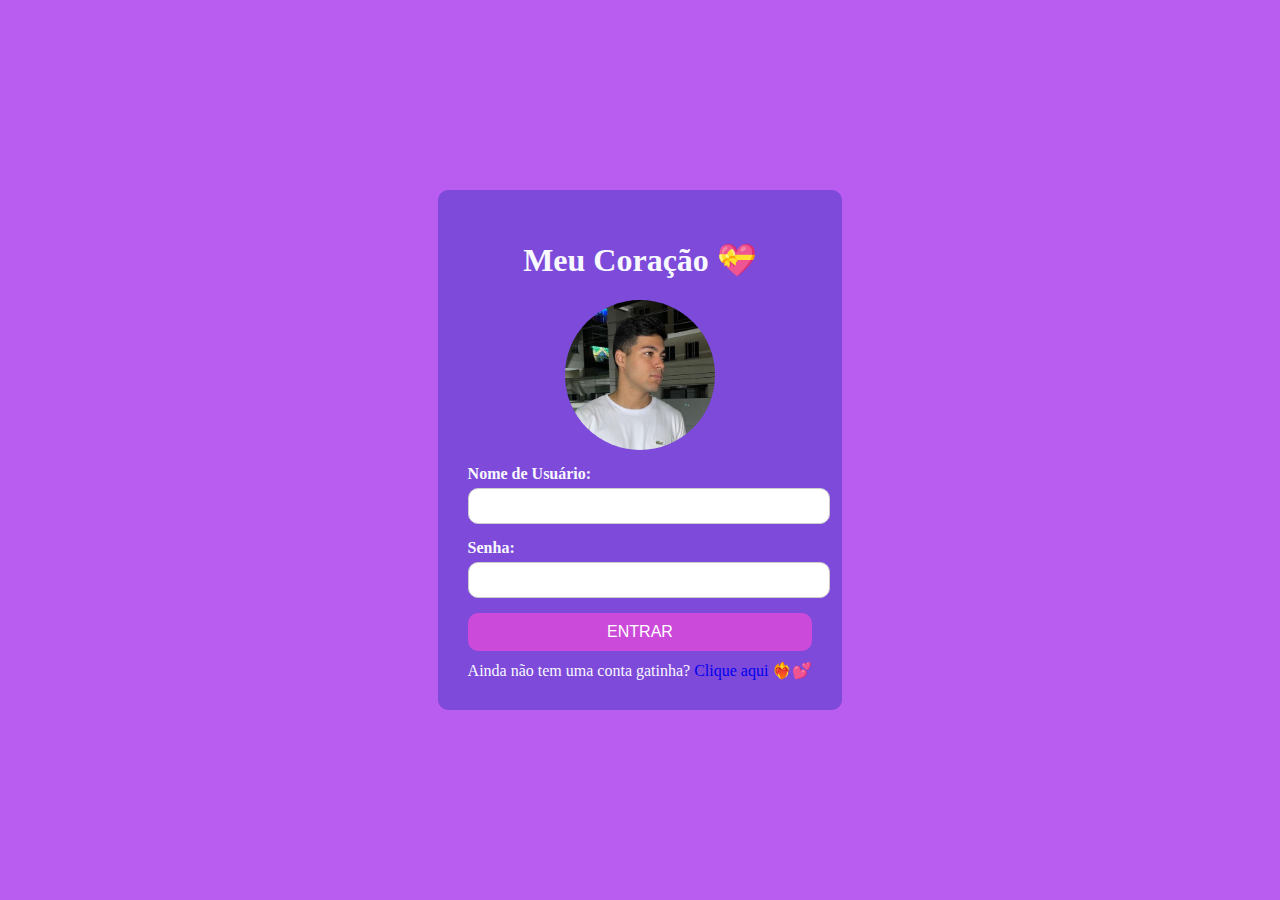
<file: index.html>
<!DOCTYPE html>
<html lang="pt-br">
<head>
    <meta charset="UTF-8">
    <meta name="viewport" content="width=device-width, initial-scale=1.0">
    <title>Presente Duda</title>
    <link rel="stylesheet" href="style.css">
    <style>
body {
    background-color: #B95DF0;
    margin: 0;
    padding: 0;
    color: #F8F8FF;
    display: flex;
    justify-content: center;
    align-items: center;
    height: 100vh;
}
.container {
    max-width: 500px;
    padding: 30px;
    border-radius: 10px;
    background-color: #7D4AD9;
}

    </style>
</head>
<body>
    <div class="container">
        <form id="formulario-login">
            <h1>Meu Coração &#128157;</h1></h1>
        </form>
        <img id="foto" src="fotos/eu.jpeg" alt="foto_eu">
        <div class="grupo-formulario">
            <label for="usuario">Nome de Usuário:</label>
            <input type="text" id="usuario">
        </div>
        <div class="grupo-formulario">
            <label for="senha">Senha:</label>
            <input type="text" id="senha">
        </div>
        <button id="entrar">ENTRAR</button>
        <div id="botao_talarica">Ainda não tem uma conta gatinha? <a href="talarica.html">Clique aqui ❤️‍🔥💕</a></div>
    </div>
    <script src="arquivo.js"></script>
</body>
</html>
</file>
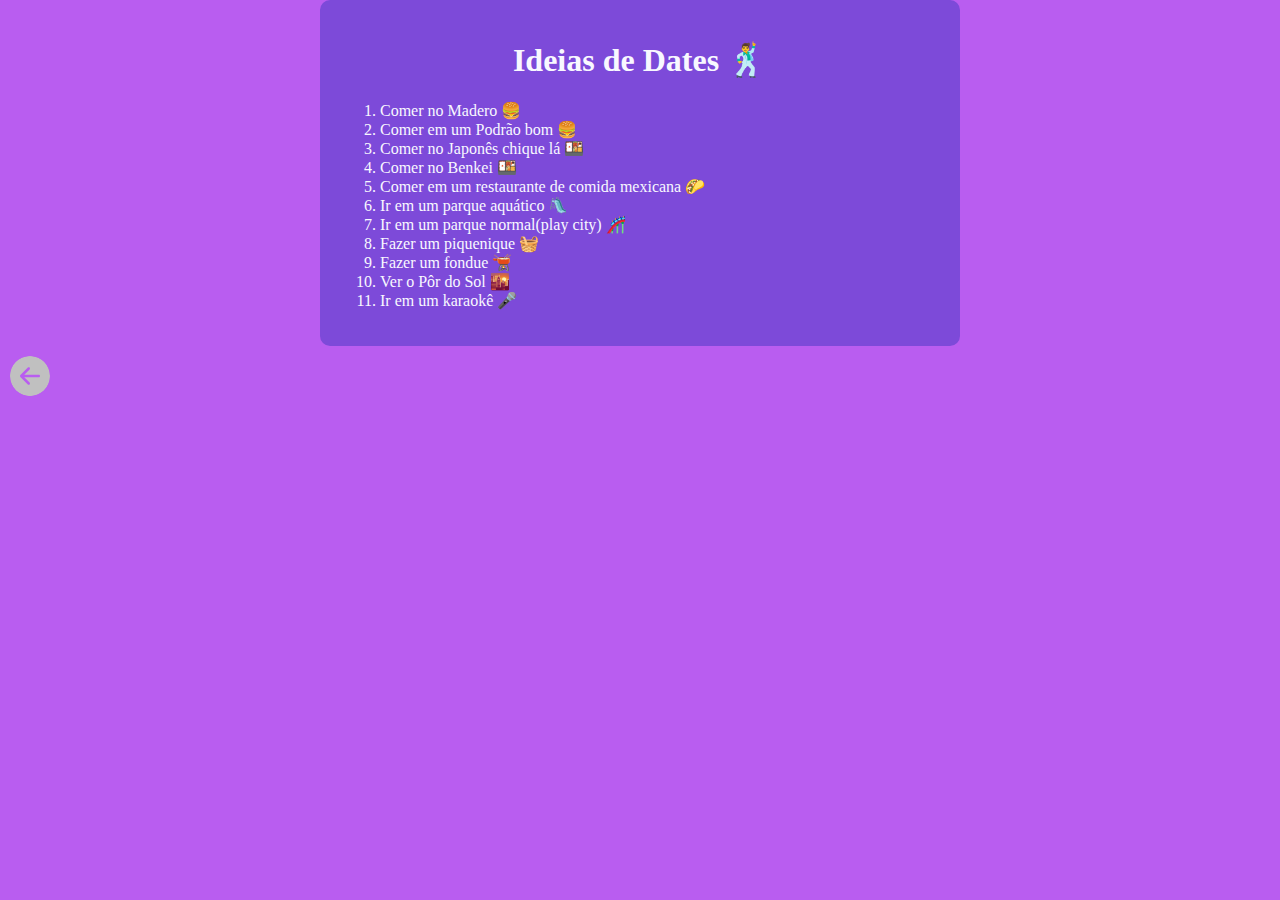
<file: dates.html>
<!DOCTYPE html>
<html lang="pt-br">
<head>
    <meta charset="UTF-8">
    <meta name="viewport" content="width=device-width, initial-scale=1.0">
    <title>Ideias de Dates</title>
    <link rel="stylesheet" href="style.css">
</head>
<body>
    <style>
        section{
            max-width: 600px;
            padding: 20px;
            margin: 0  auto;
            border-radius: 10px;
            background-color: #7D4AD9;
        }

    </style>
   
    <section>
        <h1>Ideias de Dates &#128378</h1>
        <ol>
            <li>Comer no Madero &#x1F354</li>
            <li>Comer em um Podrão bom &#x1F354</li>
            <li>Comer no Japonês chique lá &#x1F371</li>
            <li>Comer no Benkei &#x1F371</li>
            <li>Comer em um restaurante de comida mexicana &#x1F32E</li>
            <li>Ir em um parque aquático &#x1F6DD</li>
            <li>Ir em um parque normal(play city) &#x1F3A2</li>
            <li>Fazer um piquenique &#x1F9FA</li>
            <li>Fazer um fondue &#x1FAD5</li>
            <li>Ver o Pôr do Sol &#x1F307</li>
            <li>Ir em um karaokê &#x1F3A4</li>
        </ol>
    </section>
    <a href="escolha.html"><img id="seta" src="seta2.svg" alt="seta de voltar"></a>

</body>
</html>
</file>
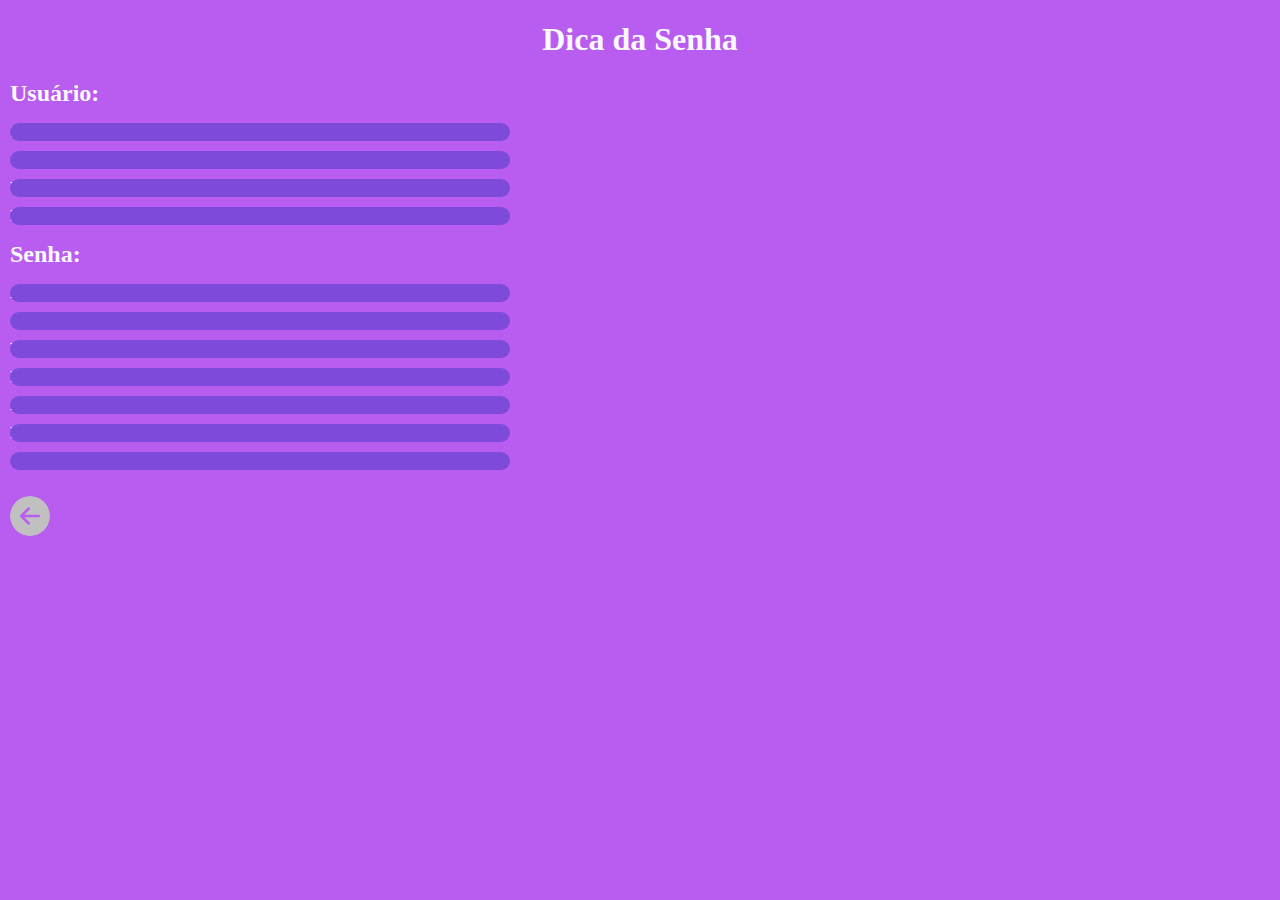
<file: dica.html>
<!DOCTYPE html>
<html lang="pt-br">
<head>
    <meta charset="UTF-8">
    <meta name="viewport" content="width=device-width, initial-scale=1.0">
    <title>Dica da Senha</title>
    <link rel="stylesheet" href="style.css">
    <style>
        /* Estilo para ocultar as dicas inicialmente */
        ul {
            list-style: none;
            padding-left: 0;
        }
        li {
            margin-bottom: 10px;
            position: relative;
            cursor: pointer;
            margin: 10px;
        }
        .overlay {
            position: absolute;
            top: 0;
            left: 0;
            width: 500px;
            height: 100%;
            background-color:#7D4AD9;
            border-radius: 10px;
            margin-bottom: 25px;
            z-index: 1;
            transition: opacity 0.3s ease;
            opacity: 1; /* Inicialmente visível */
        }
        h2{
            margin: 10px;
        }
    </style>
</head>
<body>
    <h1>Dica da Senha</h1>
    <h2>Usuário:</h2>
    <ul>
        <li><div class="overlay"></div>São 9 caracteres.</li>
        <li><div class="overlay"></div>O primeiro é maiúsculo.</li>
        <li><div class="overlay"></div>Você não gosta desse apelido.</li>
        <li><div class="overlay"></div>Foi o primeiro apelido que eu te dei.</li>
    </ul>
    <h2>Senha:</h2>
    <ul>
        <li><div class="overlay"></div>A primeira parte da senha é outro apelido.</li>
        <li><div class="overlay"></div>Outro apelido que eu te dei.</li>
        <li><div class="overlay"></div>Você também não gosta.</li>
        <li><div class="overlay"></div>Eu sempre falo quando você sai do banho.</li>
        <li><div class="overlay"></div>A segunda parte envolve uma data.</li>
        <li><div class="overlay"></div>Nossa data de namoro.</li>
        <li><div class="overlay"></div>Coloque tudo junto em minúsculo.</li>
    </ul>
    <a href="index.html"><img id="seta" src="seta2.svg" alt="seta de voltar"></a>

    <script>
        const overlays = document.querySelectorAll('.overlay');
        overlays.forEach(overlay => {
            overlay.addEventListener('click', () => {
                overlay.style.opacity = '0'; // Ao clicar, o fundo desaparece
            });
        });
    </script>
</body>
</html>
</file>
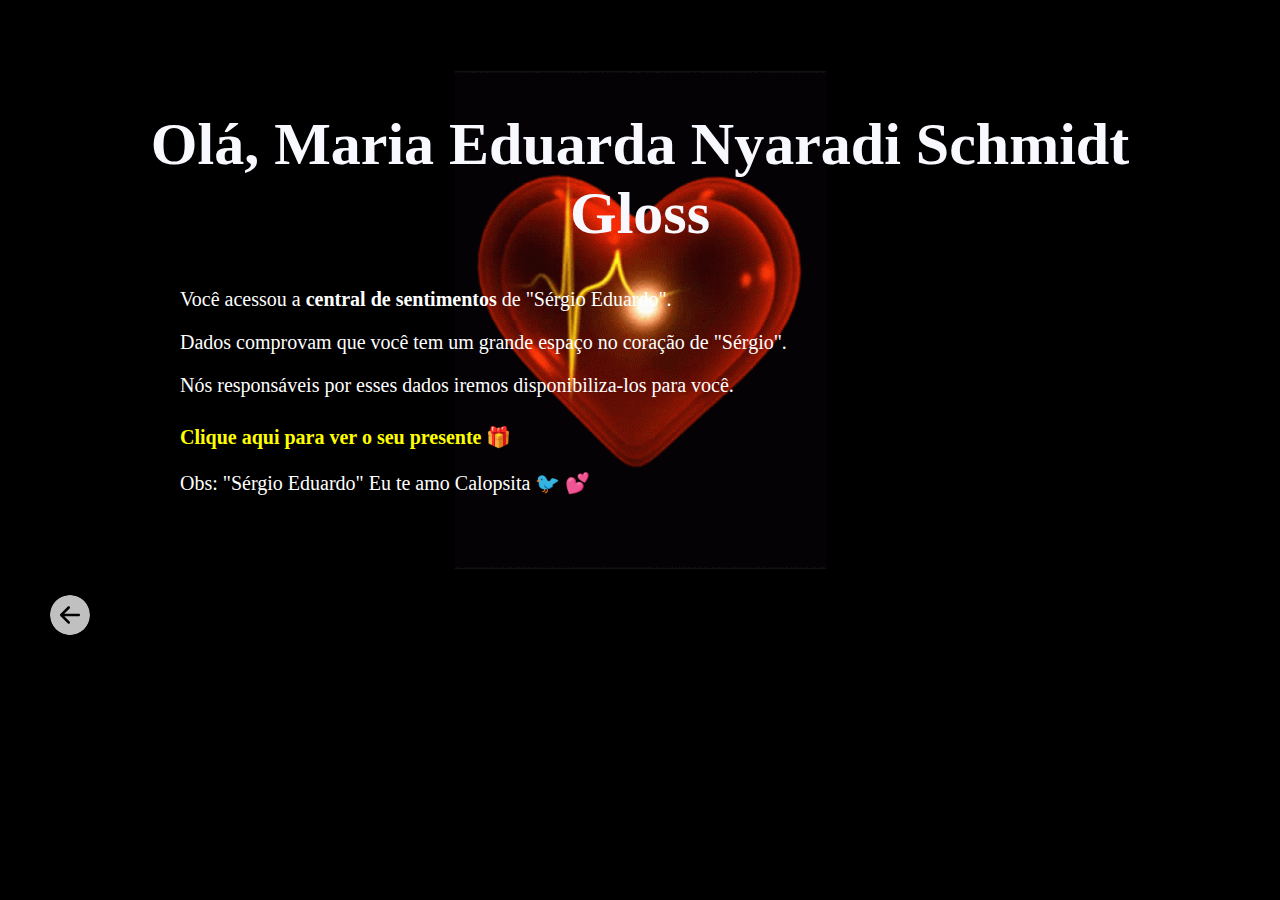
<file: entrada.html>
<!DOCTYPE html>
<html lang="pt-br">
<head>
    <meta charset="UTF-8">
    <meta name="viewport" content="width=device-width, initial-scale=1.0">
    <title>Página de Entrada</title>
    <link rel="stylesheet" href="style.css">
</head>
<body>
    <style>
        body{
            background-color: black;
            background-image: url('fotos/coraca_batendo.gif');
            background-position: center;
            background-repeat: no-repeat;
        }
        section{
            max-width:1000px; 
            border-radius: 10px;
            padding: 20px;
            font-weight: bold;
            font-size: 30px;
            margin: 50px auto;

        }
        p{
            font-weight: normal;
            font-size: 20px;
            color: white;
        }
        a{
            color: yellow;
            font-size: 20px;
            text-decoration: none;
            margin-left: 40px;
        }
        p{
            margin-left: 40px;
        }
    </style>

    <section>
        <h1>Olá, Maria Eduarda Nyaradi Schmidt Gloss</h1>
        <p>Você acessou a <strong>central de sentimentos</strong> de "Sérgio Eduardo".</p>
        <p>Dados comprovam que você tem um grande espaço no coração de "Sérgio".</p>
        <p>Nós responsáveis por esses dados iremos disponibiliza-los para você.</p>
        <a href="escolha.html">Clique aqui para ver o seu presente &#127873</a>
        <p>Obs: "Sérgio Eduardo" Eu te amo Calopsita &#128038 &#128149</p>
</section>
<a href="index.html"><img id="seta" src="seta2.svg" alt="seta de voltar"></a>
</body>
</html>
</file>
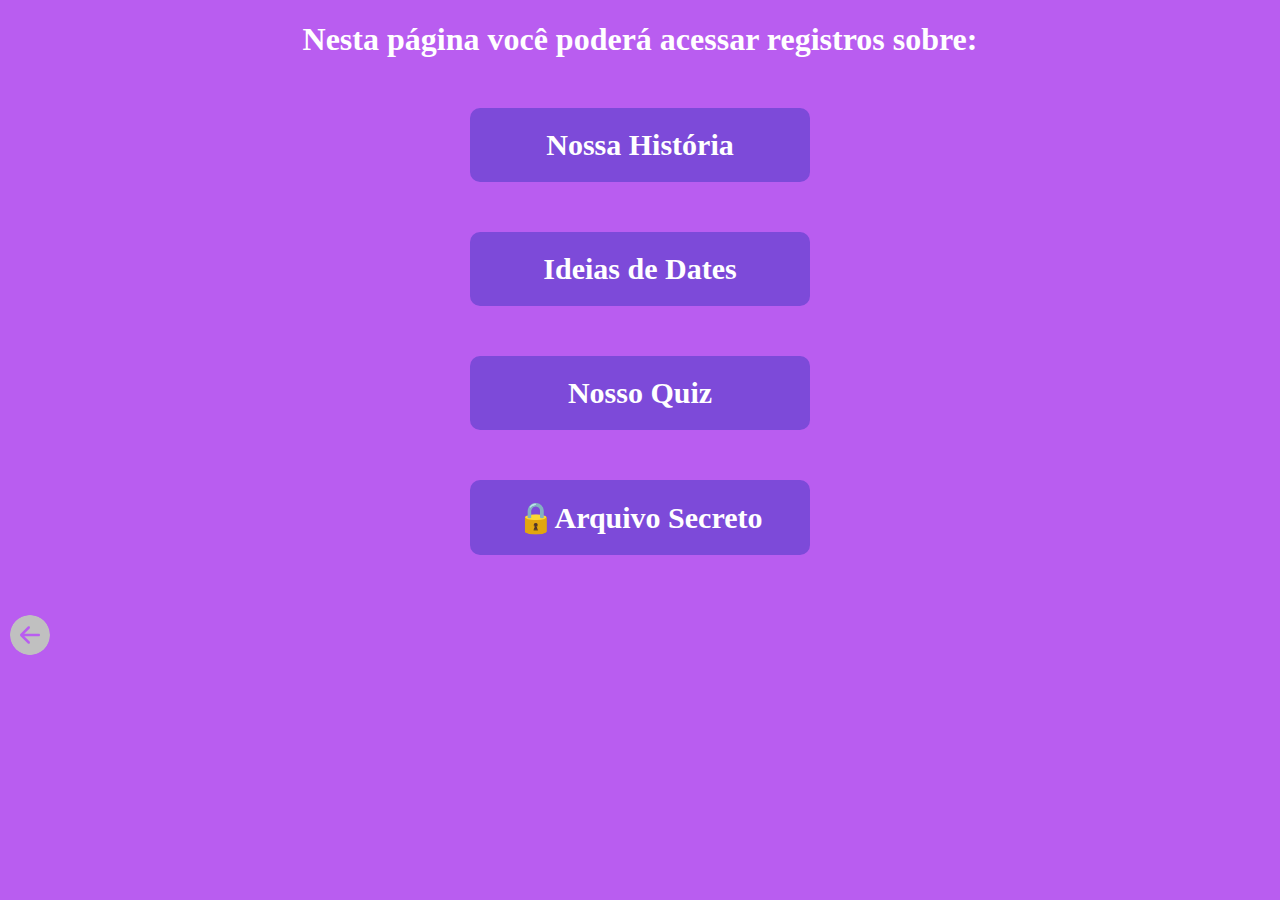
<file: escolha.html>
<!DOCTYPE html>
<html lang="pt-br">
<head>
    <meta charset="UTF-8">
    <meta name="viewport" content="width=device-width, initial-scale=1.0">
    <title>Página de Escolha</title>
    <link rel="stylesheet" href="style.css">
</head>
<body>
    <style>
        section{
            max-width: 300px; 
            border-radius: 10px;
            padding: 20px;
            background-color: #7D4AD9;
            font-weight: bold;
            font-size: 30px;
            text-align: center; 
            margin: 50px auto;
            color: white;
        }
        section:hover{
            background-color: white;
            color: #7D4AD9;
        }
        h1{
            color: white;
        }
        a{
            text-decoration: none;
        }
    </style>
    <h1>Nesta página você poderá acessar registros sobre: </h1>
    <a href="historia.html"><section id="historia">Nossa História</section></a>
    <a href="dates.html"><section id="Dates">Ideias de Dates</section></a>
   <a href="quiz.html"> <section id="quiz">Nosso Quiz</section></a>
   <a href="fotos_zoadas.html"> <section id="quiz">🔒Arquivo Secreto</section></a>
   <a href="entrada.html"><img id="seta" src="seta2.svg" alt="seta de voltar"></a>

</body>
</html>
</file>
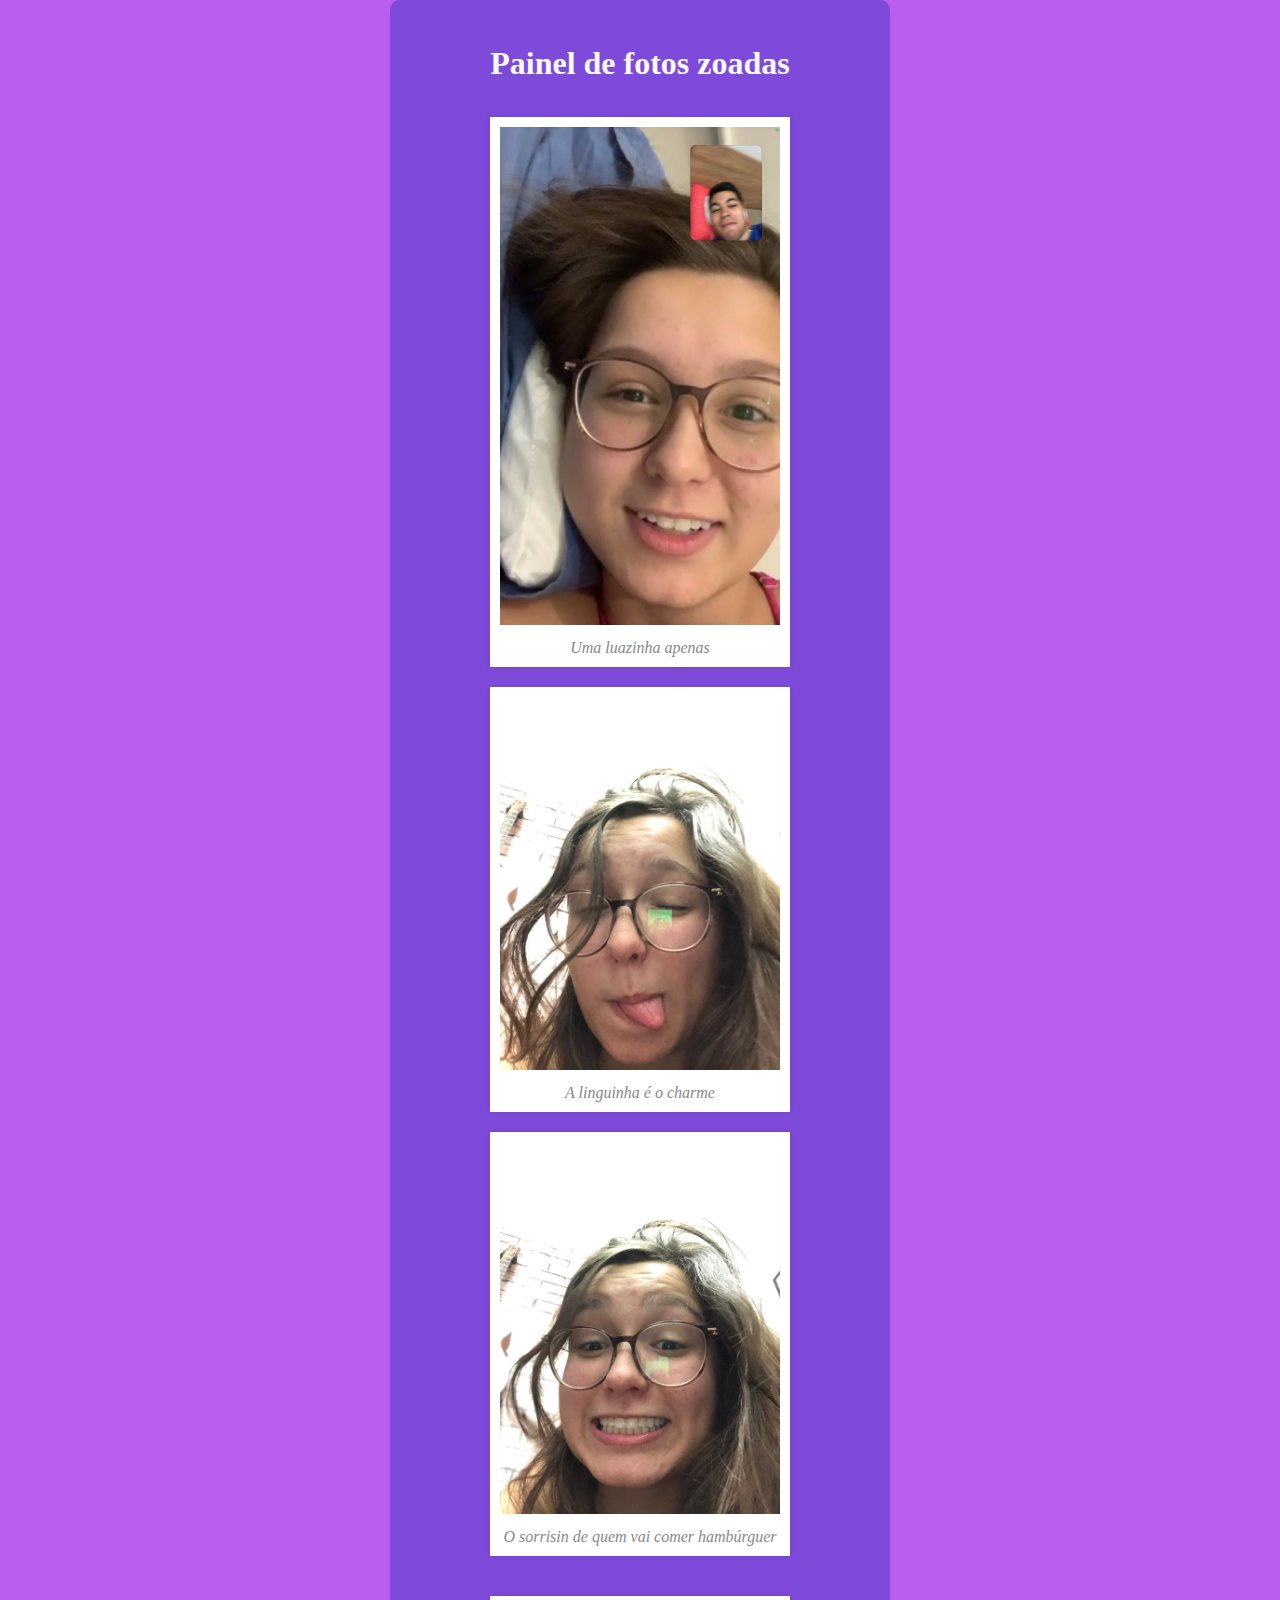
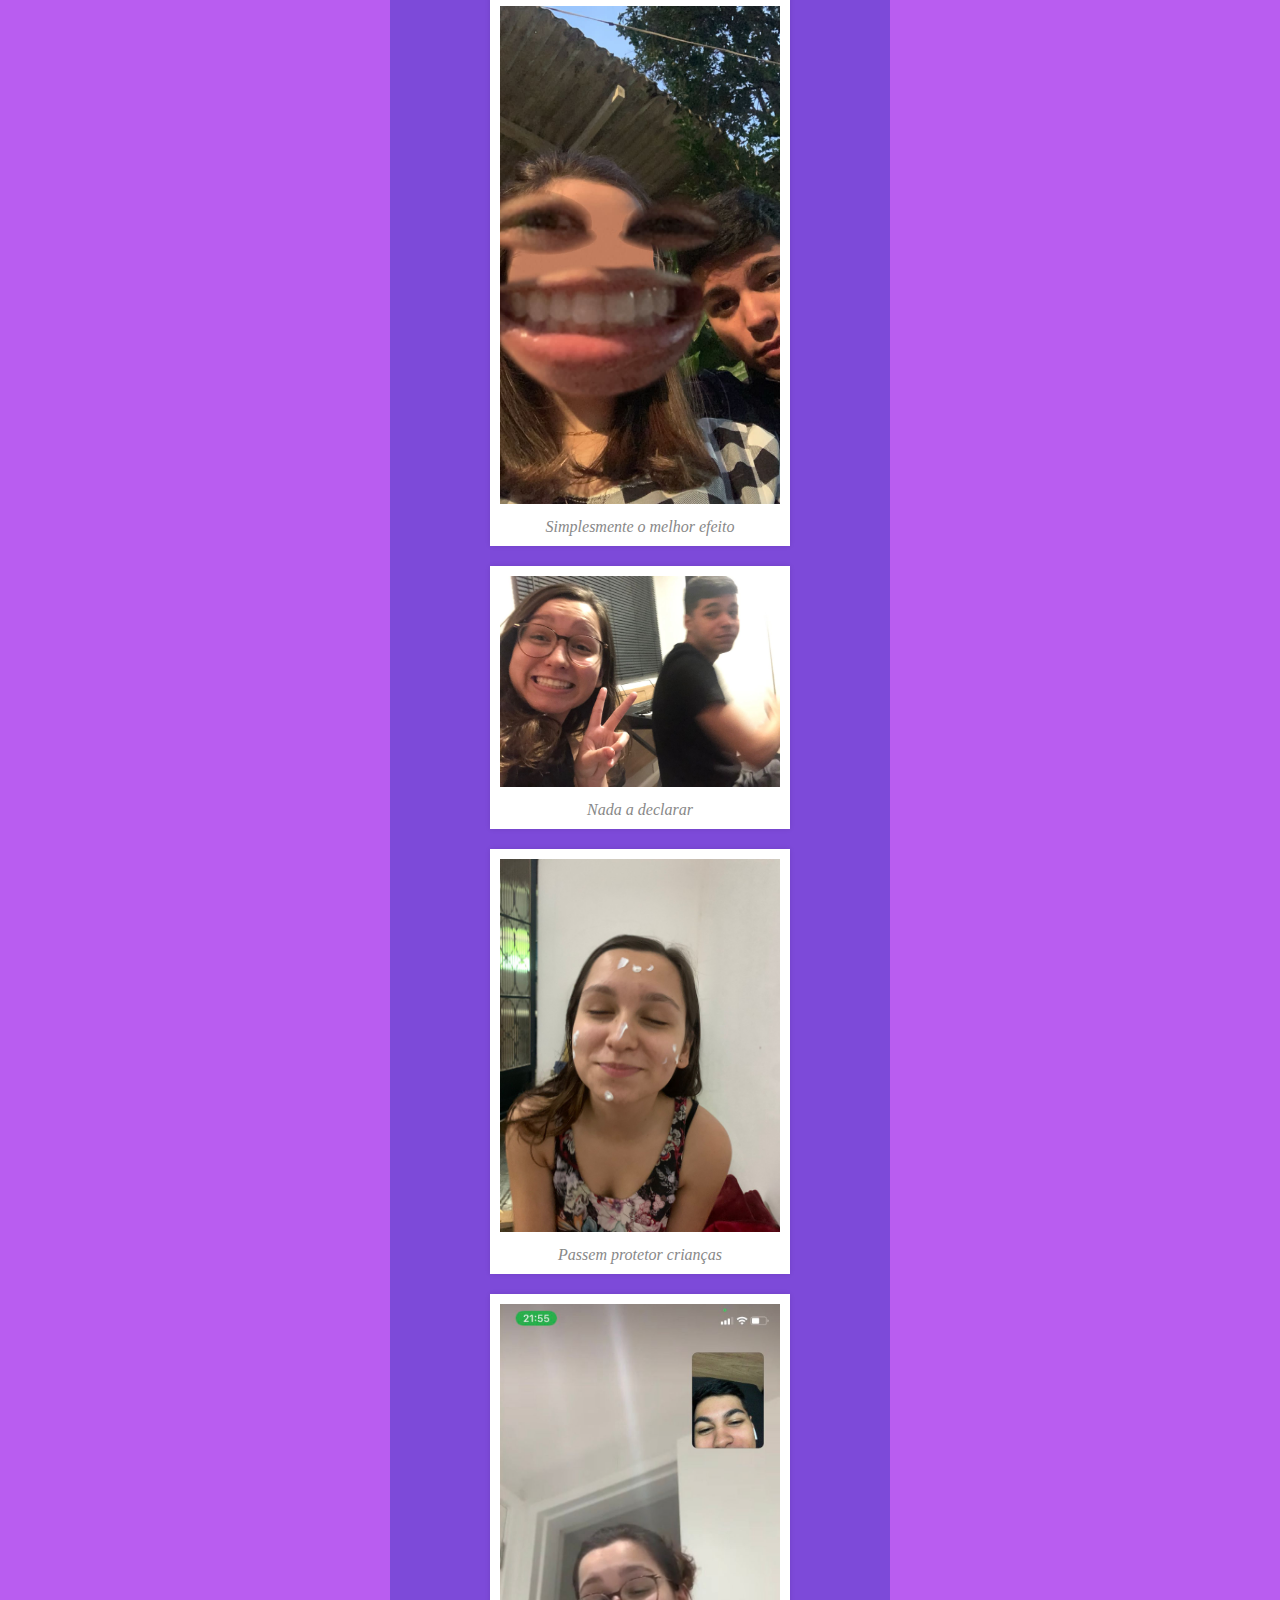
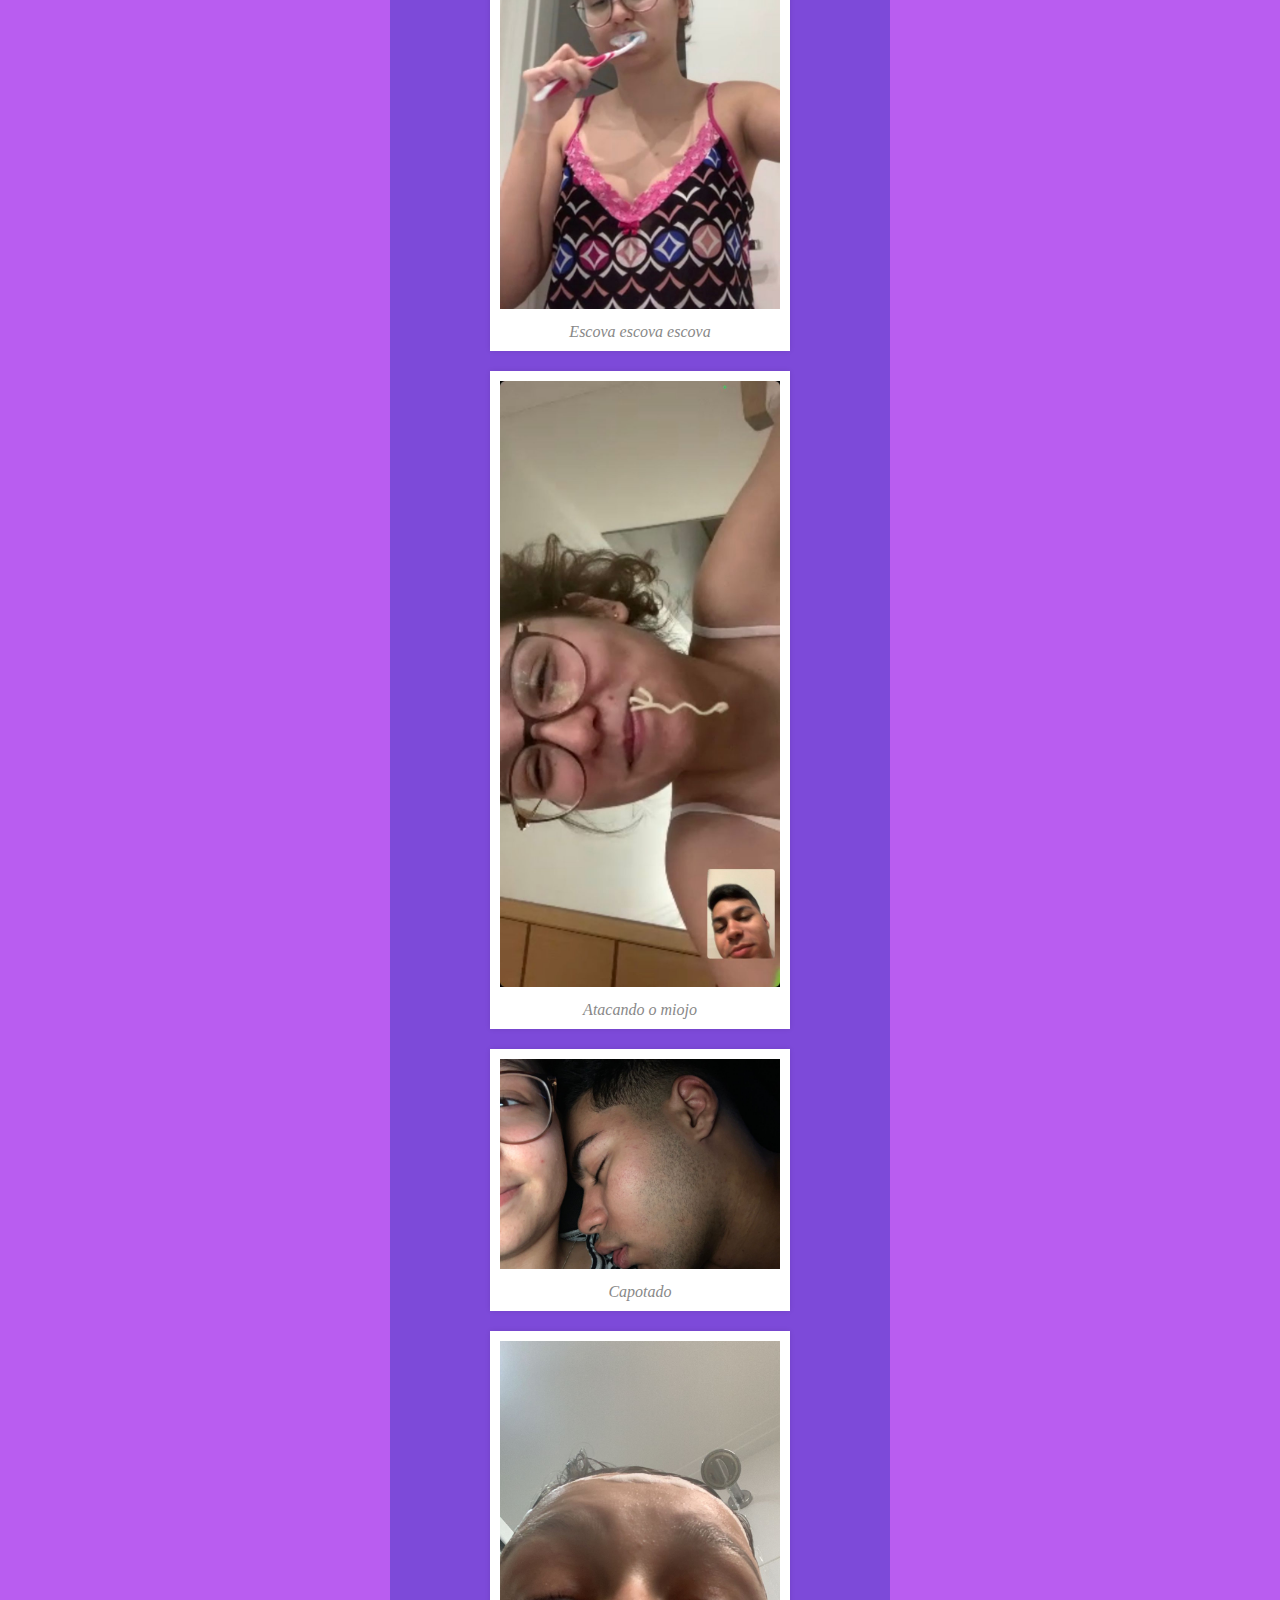
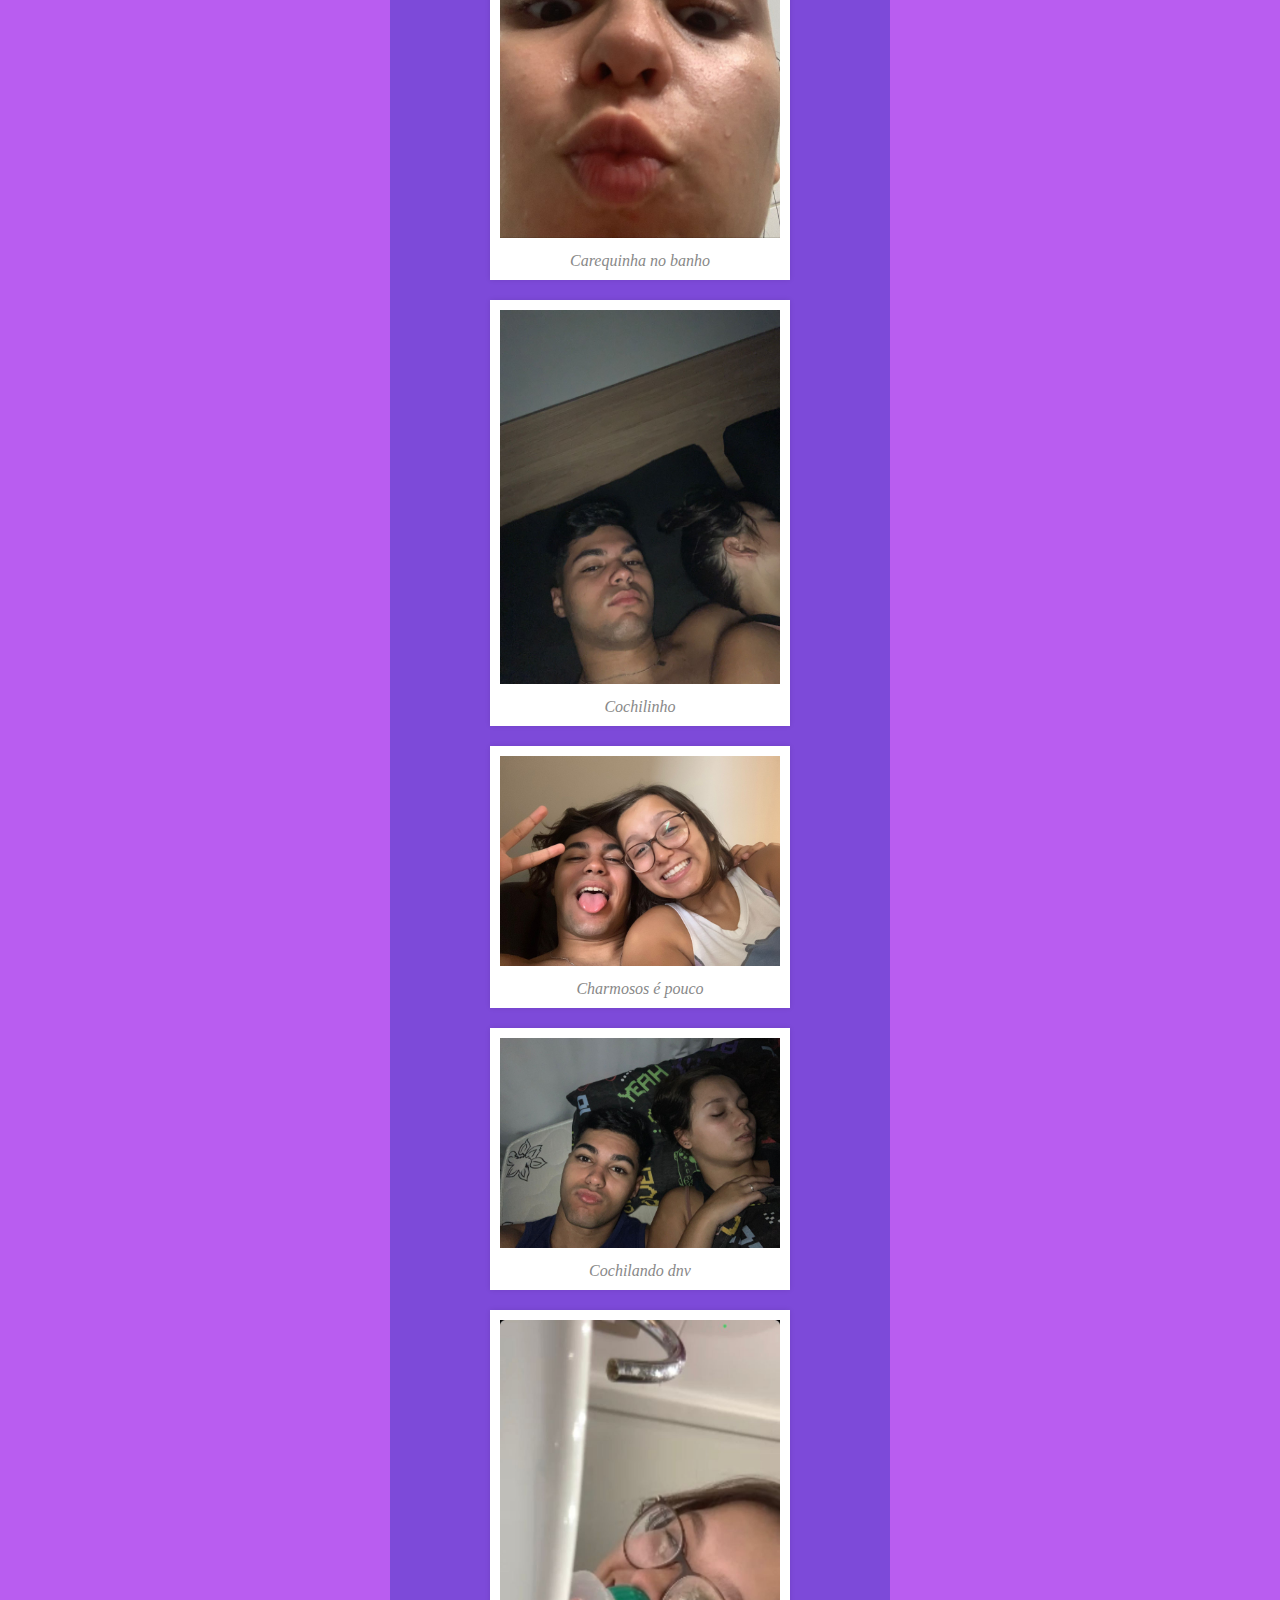
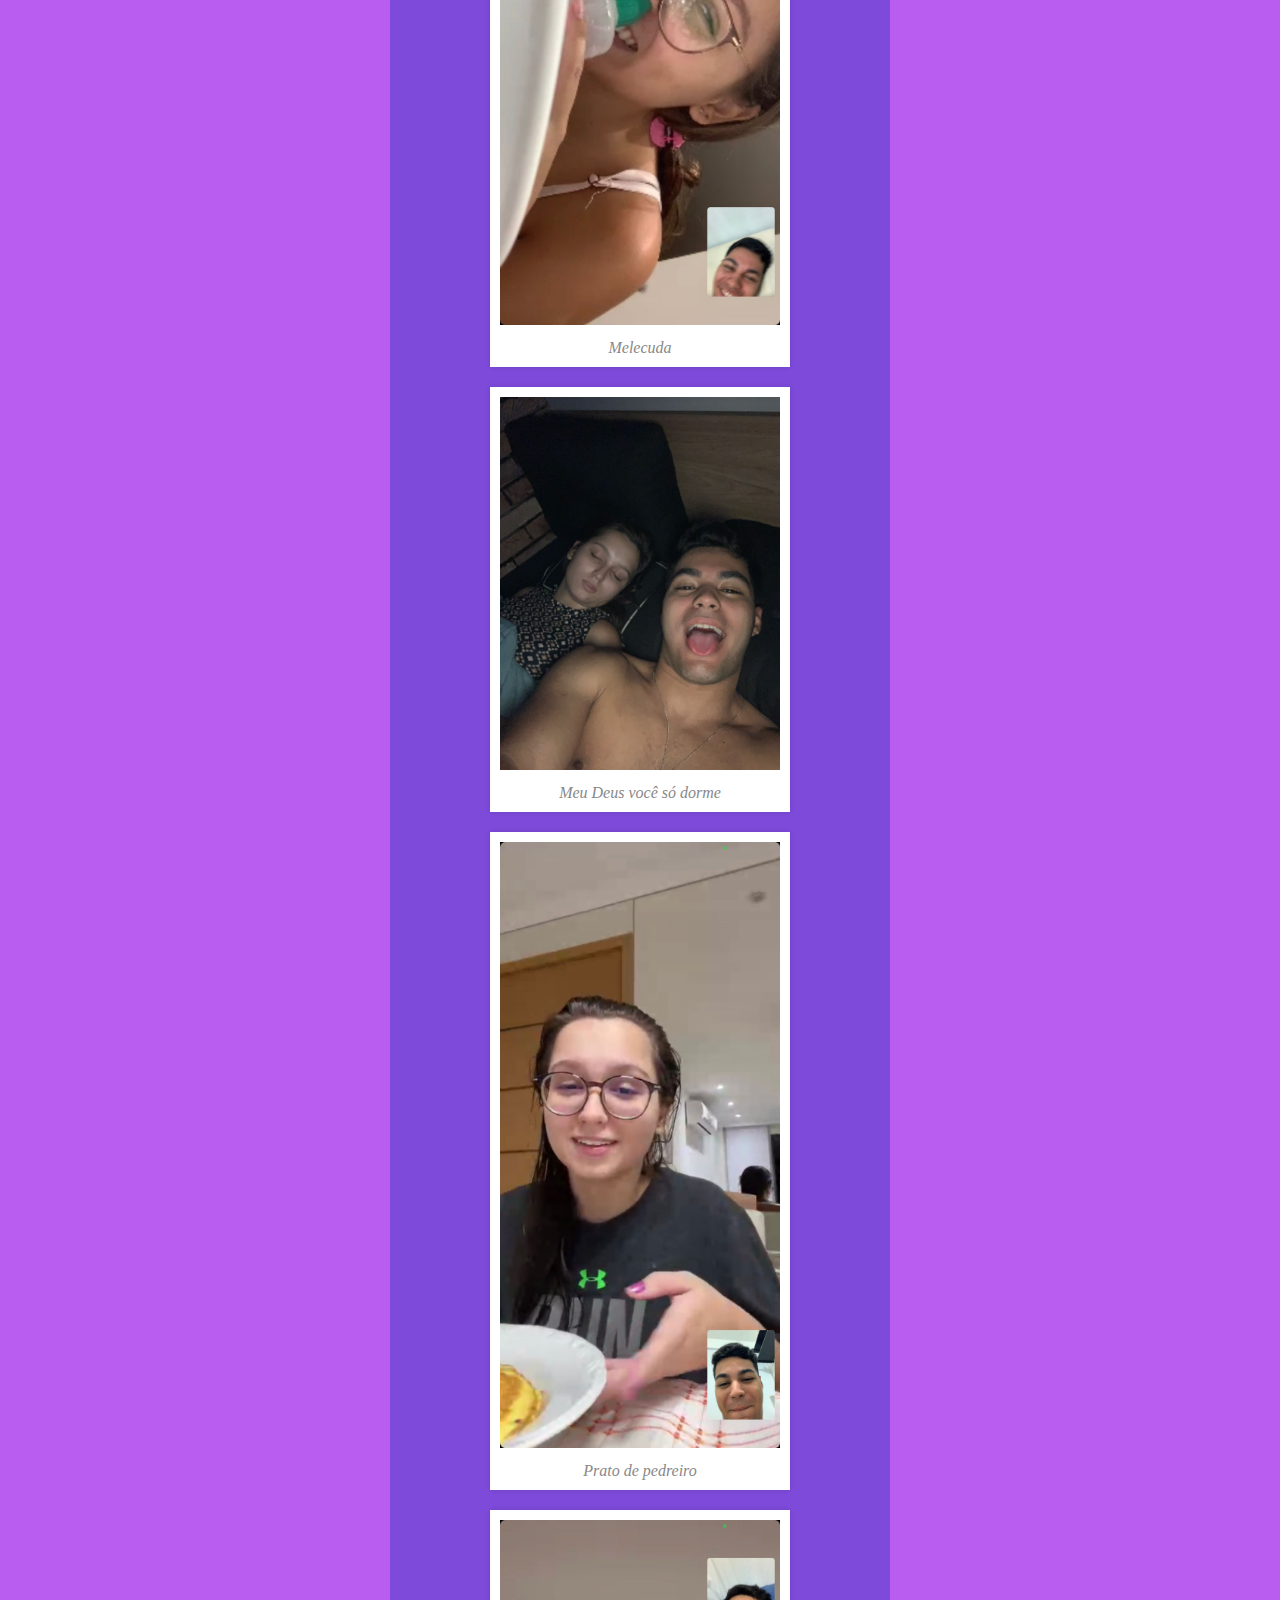
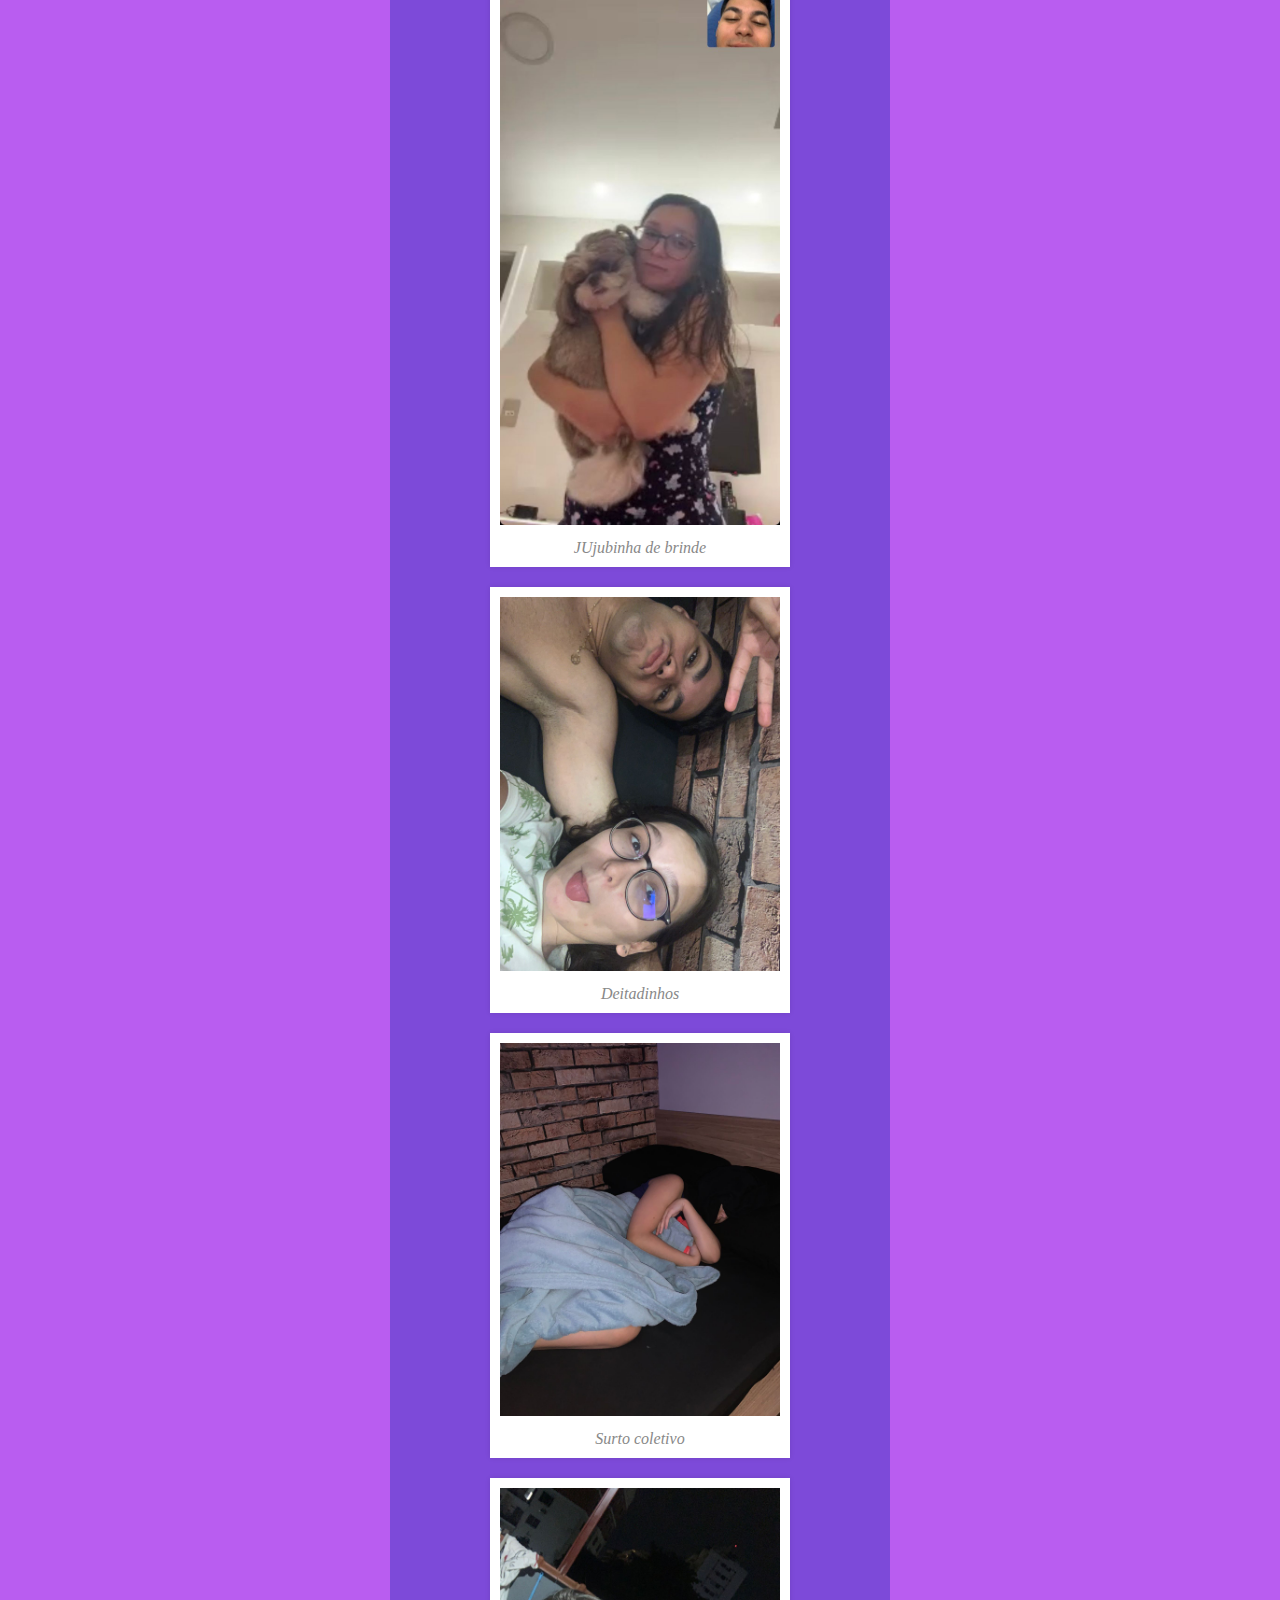
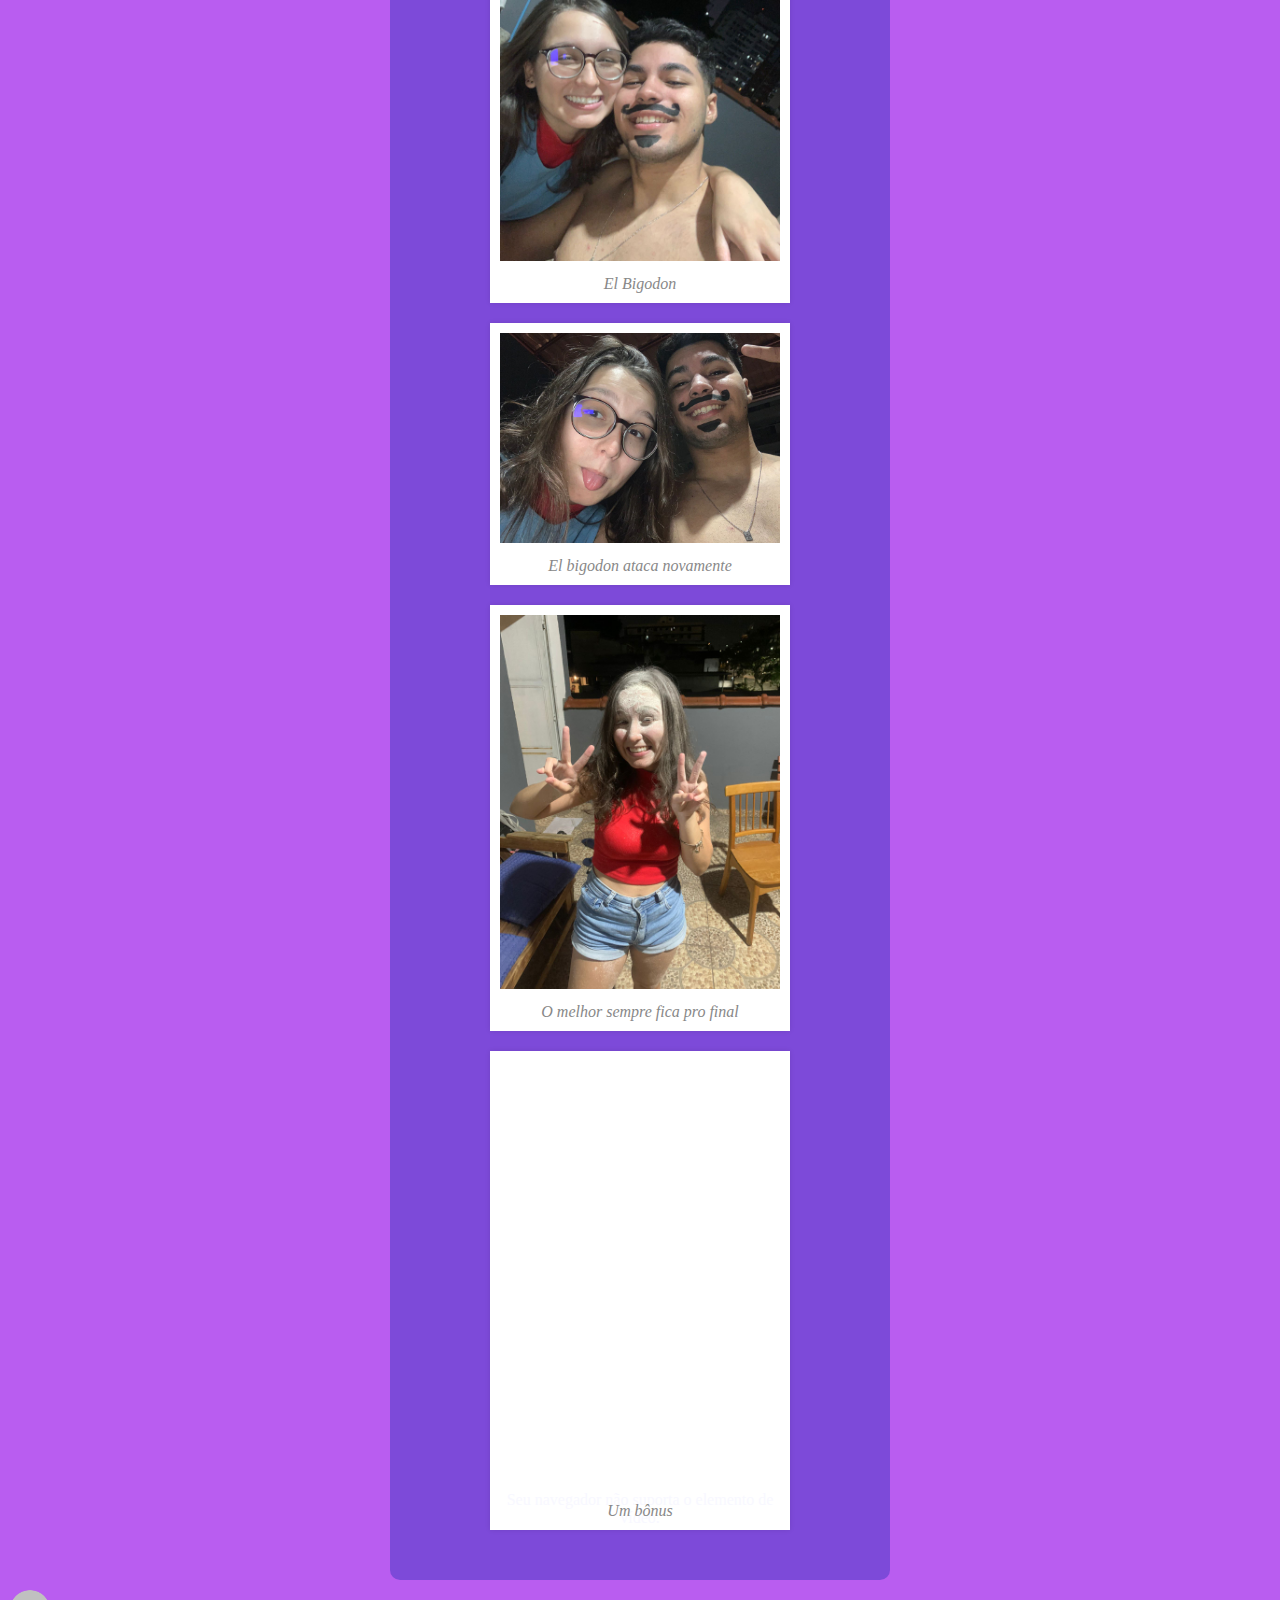
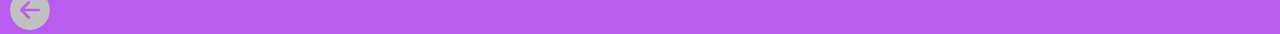
<file: fotos_zoadas.html>
<!DOCTYPE html>
<html lang="pt-br">
<head>
  <meta charset="UTF-8">
  <title>Meu Painel de Fotos</title>
  <link rel="stylesheet" href="painel.css">
</head>
<body>
<div class="container">
    <h1>Painel de fotos zoadas</h1>
  <div class="painel-de-fotos">
    <div class="foto-zoada">
      <img src="foto zoada/luazinha.jpeg" alt="Foto 1">
      <div class="legenda">Uma luazinha apenas</div>
    </div>
    <div class="foto-zoada">
      <img src="foto zoada/linguinha.jpeg" alt="Foto 2">
      <div class="legenda">A linguinha é o charme</div>
    </div>
    <div class="foto-zoada">
        <img src="foto zoada/sorrisin.jpeg" alt="Foto 3">
        <div class="legenda">O sorrisin de quem vai comer hambúrguer</div>
      </div>
  </div>
  <div class="foto-zoada">
    <img src="foto zoada/mds.jpeg" alt="Foto 4">
    <div class="legenda">Simplesmente o melhor efeito</div>
  </div>
  <div class="foto-zoada">
    <img src="foto zoada/espontanea.jpeg" alt="Foto 5">
    <div class="legenda">Nada a declarar</div>
  </div>
  <div class="foto-zoada">
    <img src="foto zoada/protetor.jpeg" alt="Foto 6">
    <div class="legenda">Passem protetor crianças</div>
  </div>
  <div class="foto-zoada">
    <img src="foto zoada/escovando.jpeg" alt="Foto 7">
    <div class="legenda">Escova escova escova</div>
  </div>
  <div class="foto-zoada">
    <img src="foto zoada/miojin.jpeg" alt="Foto 8">
    <div class="legenda">Atacando o miojo</div>
  </div>
  <div class="foto-zoada">
    <img src="foto zoada/capotado.jpeg" alt="Foto 9">
    <div class="legenda">Capotado</div>
  </div>
  <div class="foto-zoada">
    <img src="foto zoada/banhozin.jpeg" alt="Foto 10">
    <div class="legenda">Carequinha no banho</div>
  </div>
  <div class="foto-zoada">
    <img src="foto zoada/cochilin.jpeg" alt="Foto 11">
    <div class="legenda">Cochilinho</div>
  </div>
  <div class="foto-zoada">
    <img src="foto zoada/posados.jpeg" alt="Foto 12">
    <div class="legenda">Charmosos é pouco</div>
  </div>
  <div class="foto-zoada">
    <img src="foto zoada/cochilin2.jpeg" alt="Foto 13">
    <div class="legenda">Cochilando dnv</div>
  </div>

  <div class="foto-zoada">
    <img src="foto zoada/melecuda.jpeg" alt="Foto 14">
    <div class="legenda">Melecuda</div>
  </div>
  <div class="foto-zoada">
    <img src="foto zoada/cochilin3.jpeg" alt="Foto 15">
    <div class="legenda">Meu Deus você só dorme</div>
  </div>
  <div class="foto-zoada">
    <img src="foto zoada/pratao.jpeg" alt="Foto 16">
    <div class="legenda">Prato de pedreiro</div>
  </div>
  <div class="foto-zoada">
    <img src="foto zoada/jujuba.jpeg" alt="Foto 17">
    <div class="legenda">JUjubinha de brinde</div>
  </div>
  <div class="foto-zoada">
    <img src="foto zoada/deitados.jpeg" alt="Foto 18">
    <div class="legenda">Deitadinhos</div>
  </div>
  <div class="foto-zoada">
    <img src="foto zoada/loucura.jpeg" alt="Foto 19">
    <div class="legenda">Surto coletivo</div>
  </div>
  <div class="foto-zoada">
    <img src="foto zoada/bigodon.jpeg" alt="Foto 20">
    <div class="legenda">El Bigodon</div>
  </div>
  <div class="foto-zoada">
    <img src="foto zoada/bigodon2.jpeg" alt="Foto 21">
    <div class="legenda">El bigodon ataca novamente</div>
  </div>
  <div class="foto-zoada">
    <img src="foto zoada/melhor.jpeg" alt="Foto 22">
    <div class="legenda">O melhor sempre fica pro final</div>
  </div>
  <div class="foto-zoada">
    <iframe width="256" height="426" src="https://www.youtube.com/embed/1zLiDsXfl20" title="Nossos momentos engraçados" frameborder="0" allow="accelerometer; autoplay; clipboard-write; encrypted-media; gyroscope; picture-in-picture; web-share" allowfullscreen></iframe>        Seu navegador não suporta o elemento de vídeo.
    <div id="legenda_video">Um bônus</div>
  </div>
</div>
<a href="escolha.html"><img id="seta" src="seta2.svg" alt="seta de voltar"></a>

</body>
</html>
</file>
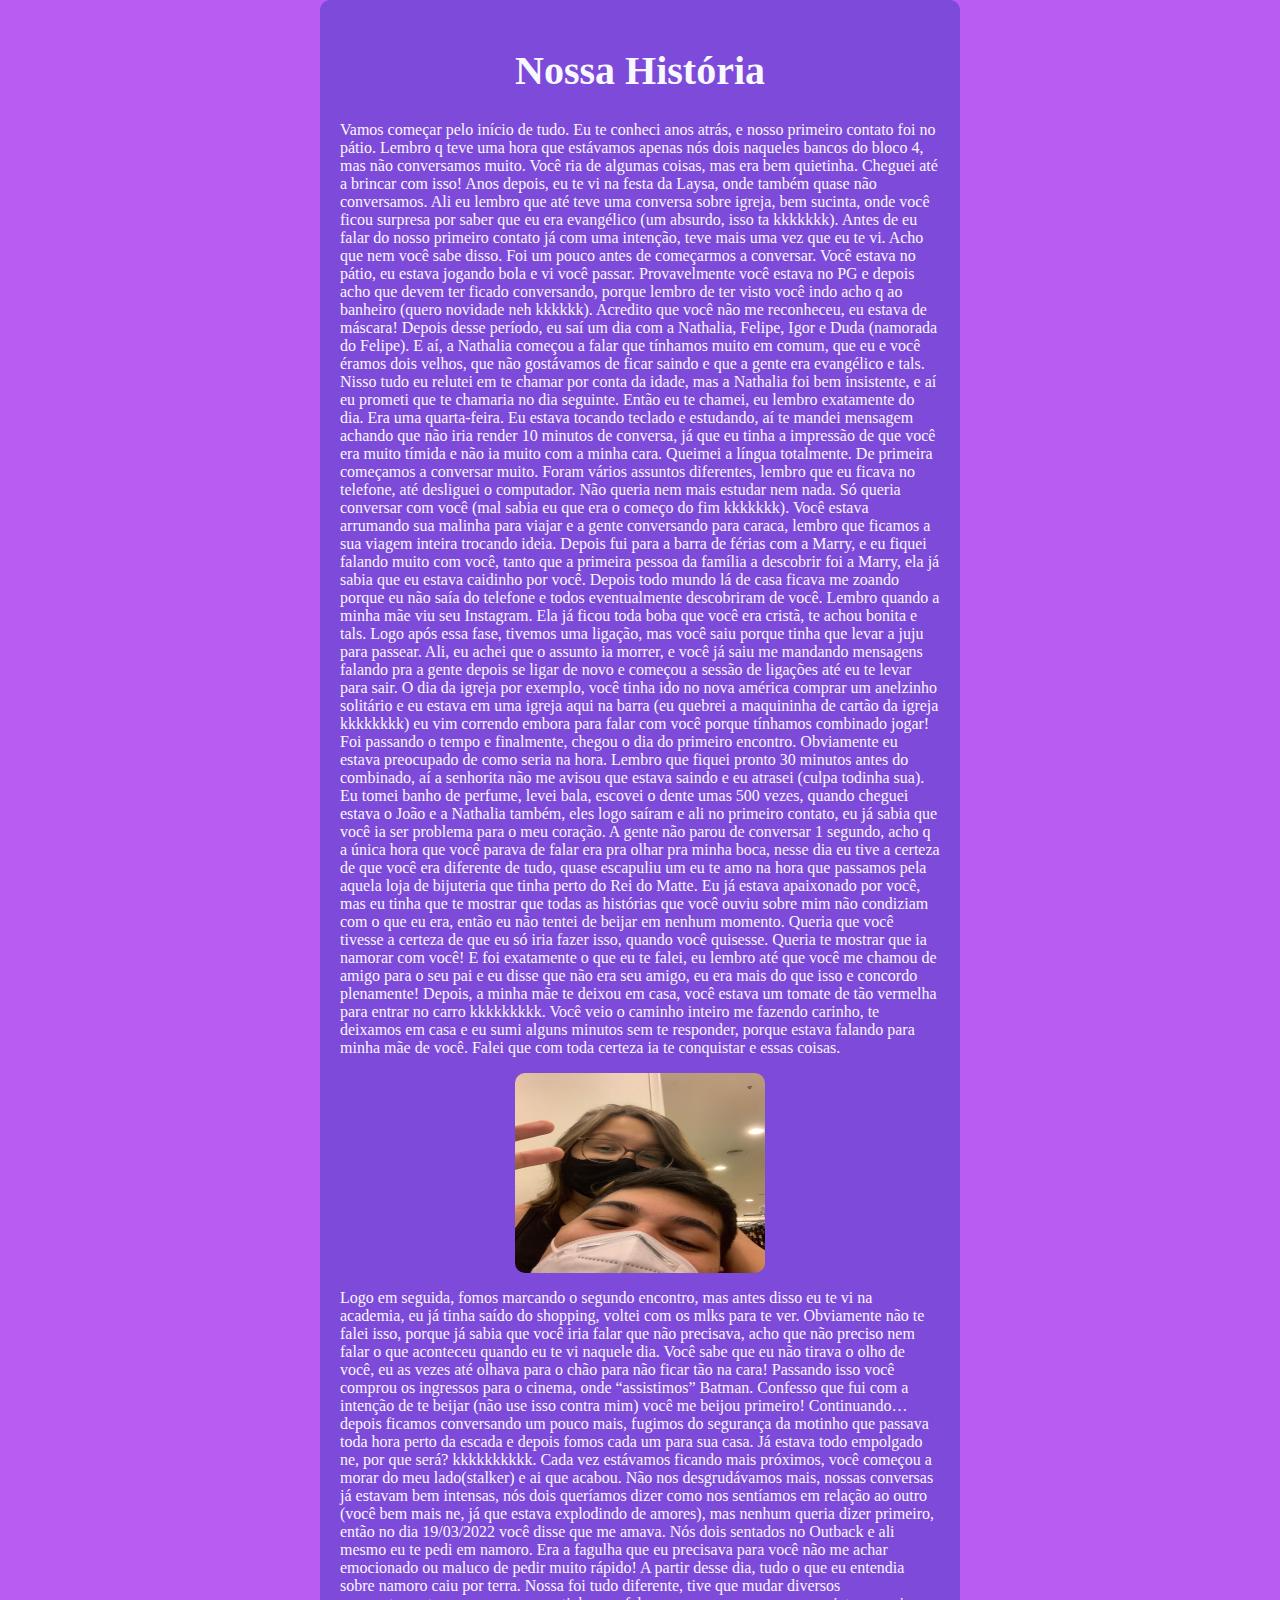
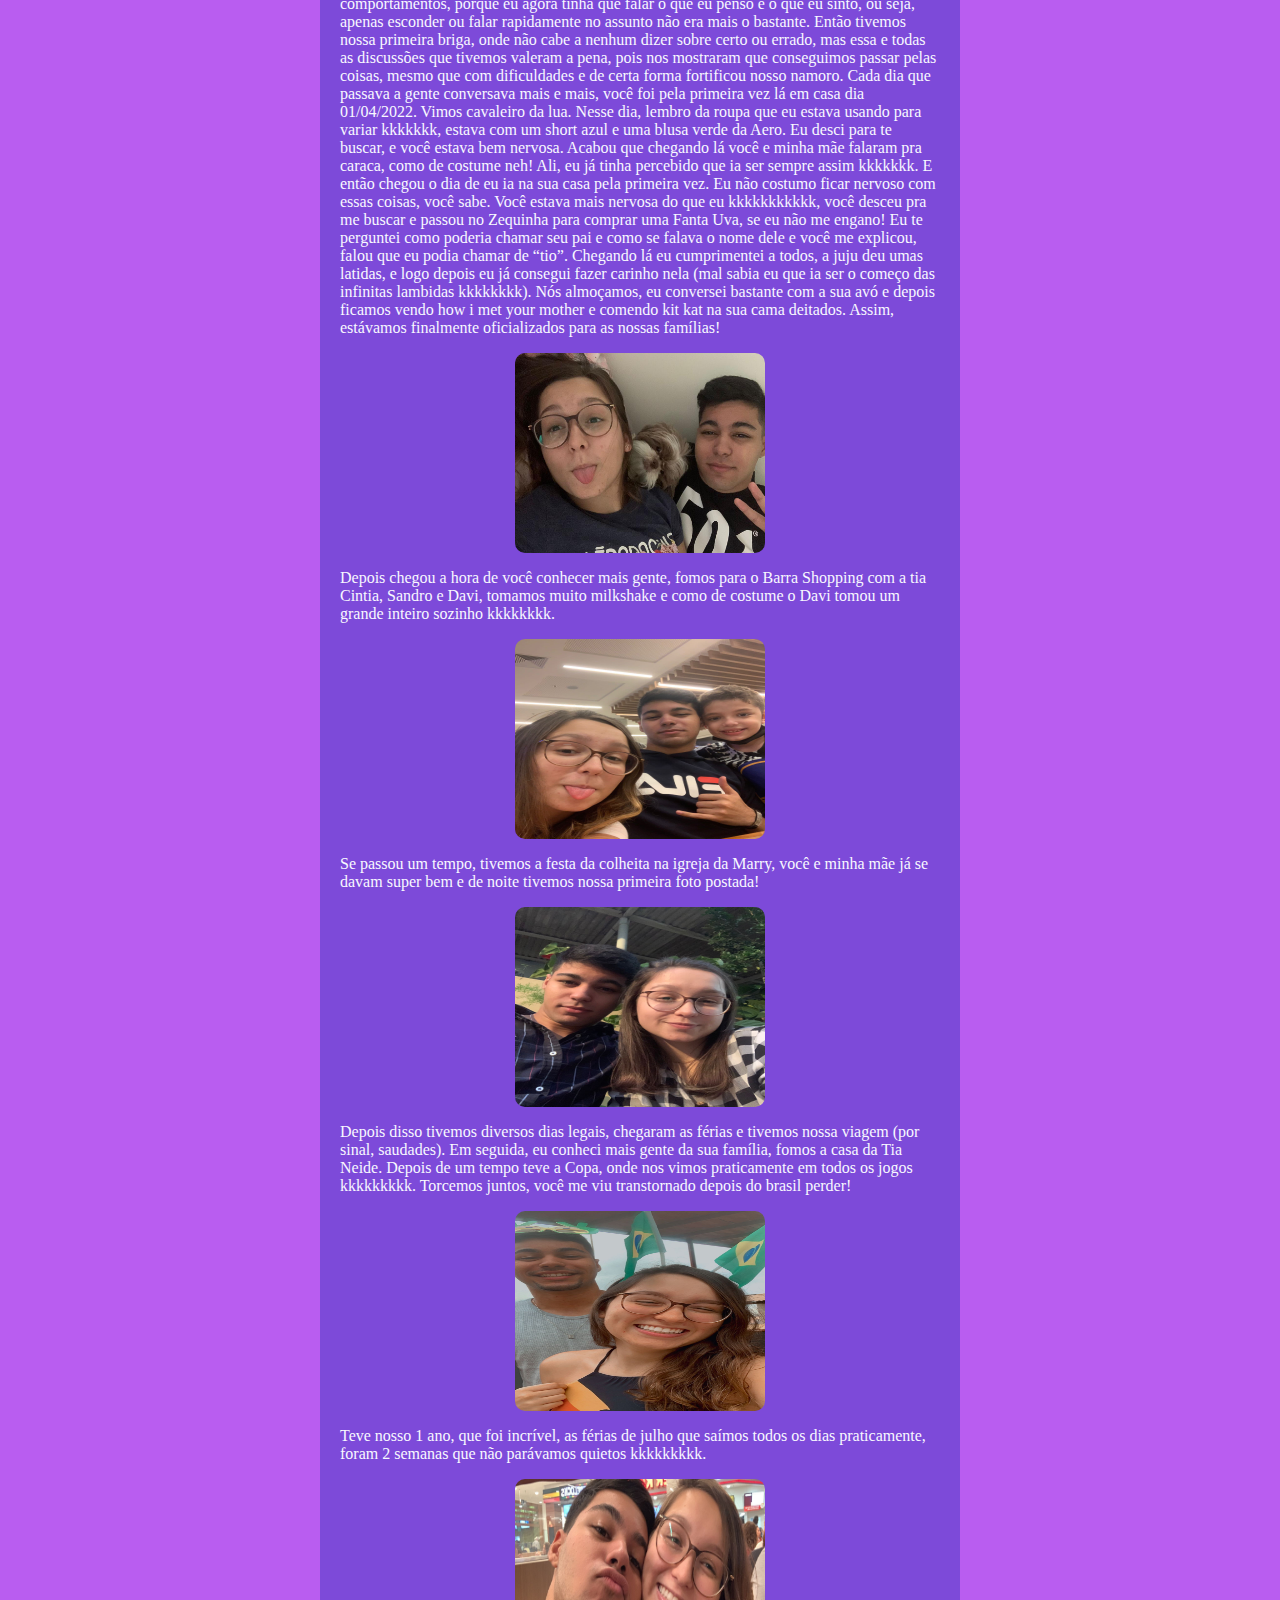
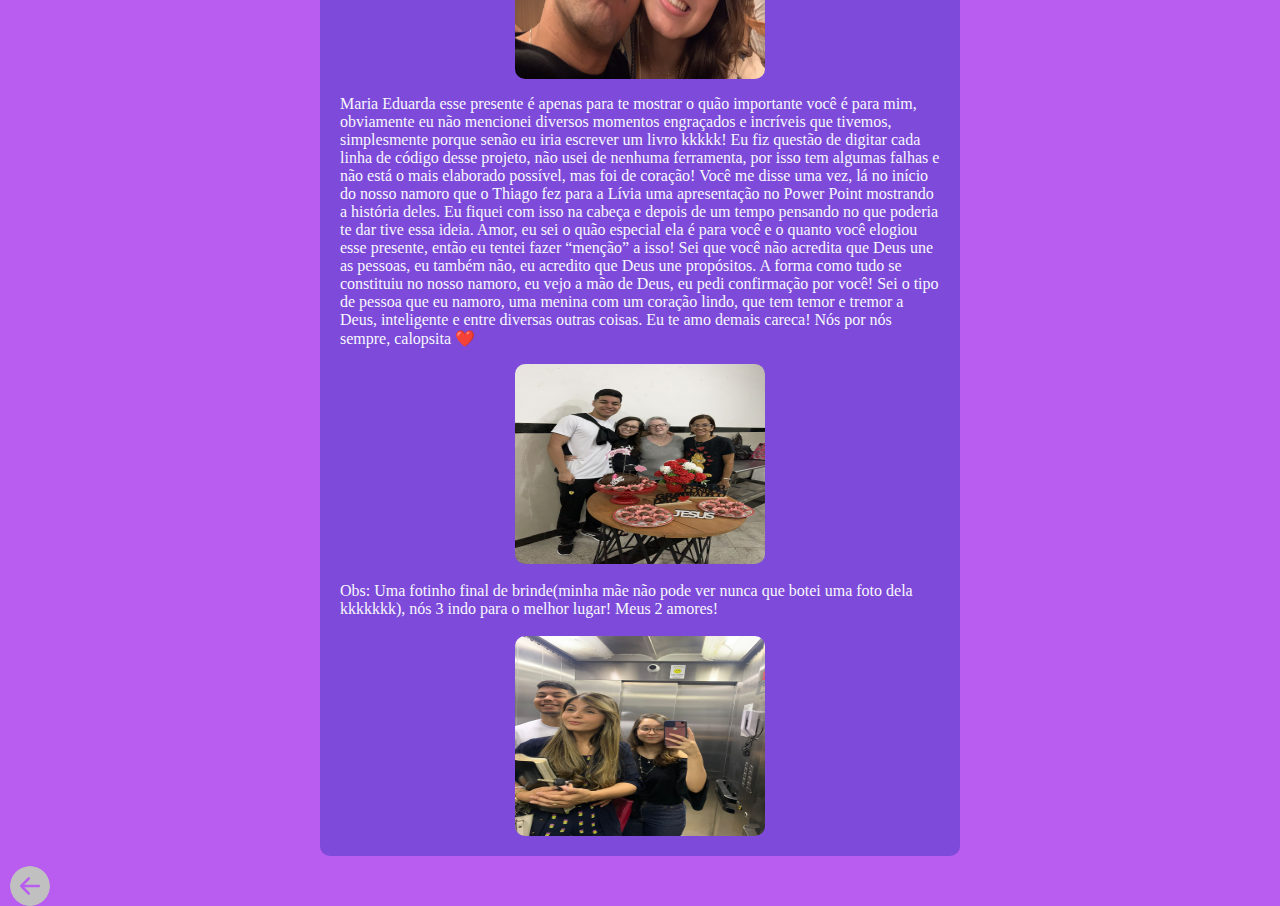
<file: historia.html>
<!DOCTYPE html>
<html lang="pt-br">
<head>
    <meta charset="UTF-8">
    <meta name="viewport" content="width=device-width, initial-scale=1.0">
    <title>Nossa História</title>
    <link rel="stylesheet" href="style.css">
</head>
<body>
    <style>
        h1{
            font-size: 40px;
        }
        img{
            width: 250px;
            height: 200px;
            border-radius: 10px;
            display: block;
            margin-left: auto;
            margin-right: auto;
        }
        section{
            max-width: 600px;
            padding: 20px;
            margin: 0  auto;
            border-radius: 10px;
            background-color: #7D4AD9;
        }
        .info-container {
            position: fixed;
            top: 0;
            left: 0;
            width: 100%;
            height: 100%;
            background: rgba(0, 0, 0, 0.7);
            display: none;
            justify-content: center;
            align-items: center;;
        }

        .info-box {
            background: #F854C3;
            padding: 20px;
            border-radius: 5px;
            color: white;
        }
    </style>
   
    <section>
        <h1>Nossa História</h1>
        <p>Vamos começar pelo início de tudo. Eu te conheci anos atrás, e nosso primeiro contato foi no pátio. Lembro q teve uma hora que estávamos apenas nós dois naqueles bancos do bloco 4, mas não conversamos muito. Você ria de algumas coisas, mas era bem quietinha. Cheguei até a brincar com isso! 
            Anos depois, eu te vi na festa da Laysa, onde também quase não conversamos.  Ali eu lembro que até teve uma conversa sobre igreja, bem sucinta, onde você ficou surpresa por saber que eu era evangélico (um absurdo, isso ta kkkkkkk). Antes de eu falar do nosso primeiro contato já com uma intenção, teve mais uma vez que eu te vi. Acho que nem você sabe disso. Foi um pouco antes de começarmos a conversar. Você estava no pátio, eu estava jogando bola e vi você passar. Provavelmente você estava no PG e depois acho que devem ter ficado conversando, porque lembro de ter visto você indo acho q ao banheiro (quero novidade neh kkkkkk). Acredito que você não me reconheceu, eu estava de máscara! 
            Depois desse período, eu saí um dia com a Nathalia, Felipe, Igor e Duda (namorada do Felipe). E aí, a Nathalia começou a falar que tínhamos muito em comum, que eu e você éramos dois velhos, que não gostávamos de ficar saindo e que a gente era evangélico e tals. Nisso tudo eu relutei em te chamar por conta da idade, mas a Nathalia foi bem insistente, e aí eu prometi que te chamaria no dia seguinte. Então eu te chamei, eu lembro exatamente do dia. Era uma quarta-feira. Eu estava tocando teclado e estudando, aí te mandei mensagem achando que não iria render 10 minutos de conversa, já que eu tinha a impressão de que você era muito tímida e não ia muito com a minha cara. Queimei a língua totalmente. De primeira começamos a conversar muito. Foram vários assuntos diferentes, lembro que eu ficava no telefone, até desliguei o computador. Não queria nem mais estudar nem nada. Só queria conversar com você (mal sabia eu que era o começo do fim kkkkkkk). Você estava arrumando sua malinha para viajar e a gente conversando para caraca, lembro que ficamos a sua viagem inteira trocando ideia. Depois fui para a barra de férias com a Marry, e eu fiquei falando muito com você, tanto que a primeira pessoa da família a descobrir foi a Marry, ela já sabia que eu estava caidinho por você. Depois todo mundo lá de casa ficava me zoando porque eu não saía do telefone e todos eventualmente descobriram de você. Lembro quando a minha mãe viu seu Instagram. Ela já ficou toda boba que você era cristã, te achou bonita e tals. 
            Logo após essa fase, tivemos uma ligação, mas você saiu porque tinha que levar a juju para passear. Ali, eu achei que o assunto ia morrer, e você já saiu me mandando mensagens falando pra a gente depois se ligar de novo e começou a sessão de ligações até eu te levar para sair. O dia da igreja por exemplo, você tinha ido no nova américa comprar um anelzinho solitário e eu estava em uma igreja aqui na barra (eu quebrei a maquininha de cartão da igreja kkkkkkkk) eu vim correndo embora para falar com você porque tínhamos combinado jogar! Foi passando o tempo e finalmente, chegou o dia do primeiro encontro. Obviamente eu estava preocupado de como seria na hora. Lembro que fiquei pronto 30 minutos antes do combinado, aí a senhorita não me avisou que estava saindo e eu atrasei (culpa todinha sua). Eu tomei banho de perfume, levei bala, escovei o dente umas 500 vezes, quando cheguei estava o João e a Nathalia também, eles logo saíram e ali no primeiro contato, eu já sabia que você ia ser problema para o meu coração. A gente não parou de conversar 1 segundo, acho q a única hora que você parava de falar era pra olhar pra minha boca, nesse dia eu tive a certeza de que você era diferente de tudo, quase escapuliu um eu te amo na hora que passamos pela aquela loja de bijuteria que tinha perto do Rei do Matte. Eu já estava apaixonado por você, mas eu tinha que te mostrar que todas as histórias que você ouviu sobre mim não condiziam com o que eu era, então eu não tentei de beijar em nenhum momento. Queria que você tivesse a certeza de que eu só iria fazer isso, quando você quisesse. Queria te mostrar que ia namorar com você! E foi exatamente o que eu te falei, eu lembro até que você me chamou de amigo para o seu pai e eu disse que não era seu amigo, eu era mais do que isso e concordo plenamente! Depois, a minha mãe te deixou em casa, você estava um tomate de tão vermelha para entrar no carro kkkkkkkkk. Você veio o caminho inteiro me fazendo carinho, te deixamos em casa e eu sumi alguns minutos sem te responder, porque estava falando para minha mãe de você. Falei que com toda certeza ia te conquistar e essas coisas. 
            </p>
        <div class="foto" data-info = "Informações: Foto do Primeiro Encontro, Data: 19/02/2022, Local: Shoppin Carioca"><img id="primeira_foto" src="fotos/primeira_foto.jpeg" alt="primeira foto com a duda"></div>
        <p>Logo em seguida, fomos marcando o segundo encontro, mas antes disso eu te vi na academia, eu já tinha saído do shopping, voltei com os mlks para te ver.  Obviamente não te falei isso, porque já sabia que você iria falar que não precisava, acho que não preciso nem falar o que aconteceu quando eu te vi naquele dia. Você sabe que eu não tirava o olho de você, eu as vezes até olhava para o chão para não ficar tão na cara! Passando isso você comprou os ingressos para o cinema, onde “assistimos” Batman.  Confesso que fui com a intenção de te beijar (não use isso contra mim) você me beijou primeiro! Continuando… depois ficamos conversando um pouco mais, fugimos do segurança da motinho que passava toda hora perto da escada e depois fomos cada um para sua casa. Já estava todo empolgado ne, por que será? kkkkkkkkkk. Cada vez estávamos ficando mais próximos, você começou a morar do meu lado(stalker) e ai que acabou. Não nos desgrudávamos mais, nossas conversas já estavam bem intensas, nós dois queríamos dizer como nos sentíamos em relação ao outro (você bem mais ne, já que estava explodindo de amores), mas nenhum queria dizer primeiro, então no dia 19/03/2022 você disse que me amava. Nós dois sentados no Outback e ali mesmo eu te pedi em namoro. Era a fagulha que eu precisava para você não me achar emocionado ou maluco de pedir muito rápido! A partir desse dia, tudo o que eu entendia sobre namoro caiu por terra. Nossa foi tudo diferente, tive que mudar diversos comportamentos, porque eu agora tinha que falar o que eu penso e o que eu sinto, ou seja, apenas esconder ou falar rapidamente no assunto não era mais o bastante. Então tivemos nossa primeira briga, onde não cabe a nenhum dizer sobre certo ou errado, mas essa e todas as discussões que tivemos valeram a pena, pois nos mostraram que conseguimos passar pelas coisas, mesmo que com dificuldades e de certa forma fortificou nosso namoro. 
            Cada dia que passava a gente conversava mais e mais, você foi pela primeira vez lá em casa dia 01/04/2022. Vimos cavaleiro da lua. Nesse dia, lembro da roupa que eu estava usando para variar kkkkkkk, estava com um short azul e uma blusa verde da Aero. Eu desci para te buscar, e você estava bem nervosa. Acabou que chegando lá você e minha mãe falaram pra caraca, como de costume neh! Ali, eu já tinha percebido que ia ser sempre assim kkkkkkk. E então chegou o dia de eu ia na sua casa pela primeira vez. Eu não costumo ficar nervoso com essas coisas, você sabe. Você estava mais nervosa do que eu kkkkkkkkkkk, você desceu pra me buscar e passou no Zequinha para comprar uma Fanta Uva, se eu não me engano! Eu te perguntei como poderia chamar seu pai e como se falava o nome dele e você me explicou, falou que eu podia chamar de “tio”. Chegando lá eu cumprimentei a todos, a juju deu umas latidas, e logo depois eu já consegui fazer carinho nela (mal sabia eu que ia ser o começo das infinitas lambidas kkkkkkkk). Nós almoçamos, eu conversei bastante com a sua avó e depois ficamos vendo how i met your mother e comendo kit kat na sua cama deitados. Assim, estávamos finalmente oficializados para as nossas famílias!
            </p>
        <div class="foto" data-info = "Informações: Foto Primeira vez na sua casa, Data: 24/04/2022, Local: Sua Casa"><img  id="segunda_foto" src="fotos/foto_casa_duda.jpeg"></div>
        <p> Depois chegou a hora de você conhecer mais gente, fomos para o Barra Shopping com a tia Cintia, Sandro e Davi, tomamos muito milkshake e como de costume o Davi tomou um grande inteiro sozinho kkkkkkkk. </p>
        <div class="foto " data-info = "Informações: Foto quando você conheceu o Davi, Data: 01/05/2022, Local: Barra Shopping"><img  id="terceira_foto" src="fotos/foto_com_davi.jpeg"></div>
        <p>Se passou um tempo, tivemos a festa da colheita na igreja da Marry, você e minha mãe já se davam super bem e de noite tivemos nossa primeira foto postada! </p>
        <div class="foto" data-info = "Informações: Foto da Festa da Colheita da Igreja da Marry, Data: 16/07/2022, Local: Tomazinho"><img  id="quarta_foto" src="fotos/foto_festa_colheita.jpeg"></div>
        <p>Depois disso tivemos diversos dias legais, chegaram as férias e tivemos nossa viagem (por sinal, saudades). Em seguida, eu conheci mais gente da sua família, fomos a casa da Tia Neide. Depois de um tempo teve a Copa, onde nos vimos praticamente em todos os jogos kkkkkkkkk. Torcemos juntos, você me viu transtornado depois do brasil perder! </p>
        <div class="foto" data-info = "Informações: Foto do Jogo da Copa do Mundo, Data: 27/11/2022, Local: Casa da Larissa e do Jonathas"><img  id="copa" src="fotos/copa.jpeg"></div>
        <p>Teve nosso 1 ano, que foi incrível, as férias de julho que saímos todos os dias praticamente, foram 2 semanas que não parávamos quietos kkkkkkkkk.</p> 
        <div class="foto" data-info = "Informações: Foto Aniversário de Namoro (comemoramos 1 dia antes), Data: 18/03/2023, Local: Barra Shopping (Hot Zone)"><img  id="1ano" src="fotos/1ano.jpeg"></div>
        <p> Maria Eduarda esse presente é apenas para te mostrar o quão importante você é para mim, obviamente eu não mencionei diversos momentos engraçados e incríveis que tivemos, simplesmente porque senão eu iria escrever um livro kkkkk! Eu fiz questão de digitar cada linha de código desse projeto, não usei de nenhuma ferramenta, por isso tem algumas falhas e não está o mais elaborado possível, mas foi de coração! Você me disse uma vez, lá no início do nosso namoro que o Thiago fez para a Lívia uma apresentação no Power Point mostrando a história deles. Eu fiquei com isso na cabeça e depois de um tempo pensando no que poderia te dar tive essa ideia. Amor, eu sei o quão especial ela é para você e o quanto você elogiou esse presente, então eu tentei fazer “menção” a isso! Sei que você não acredita que Deus une as pessoas, eu também não, eu acredito que Deus une propósitos. A forma como tudo se constituiu no nosso namoro, eu vejo a mão de Deus, eu pedi confirmação por você! Sei o tipo de pessoa que eu namoro, uma menina com um coração lindo, que tem temor e tremor a Deus, inteligente e entre diversas outras coisas. Eu te amo demais careca! Nós por nós sempre, calopsita ❤️</p>
        <div class="foto" data-info = "Informações: Comemoração da Tia Wanyr na igreja dela, Data: 19/07/2023, Local: Ministério Vida Nova "><img  id="aniversario_tia_wanyr" src="fotos/aniversario tia wanyr.jpeg"></div>
        <br>
        Obs: Uma fotinho final de brinde(minha mãe não pode ver nunca que botei uma foto dela kkkkkkk), nós 3 indo para o melhor lugar! Meus 2 amores!
         <br>
         <br>
        <div class="foto" data-info = "Informações: Indo para a igreja, Data: 27/11/2022, Local: Vila Imperial (elevador) "><img  id="duda-e-mae" src="fotos/duda-e-mãe.jpeg"></div>

        <div class="info-container">
            <div class="info-box">
                <p id="info-text"></p>
            </div>
        </div>
    </section>
    <a href="escolha.html"><img id="seta" src="seta2.svg" alt="seta de voltar"></a>

    <script src="foto.js"></script>
</body>
</html>
</file>
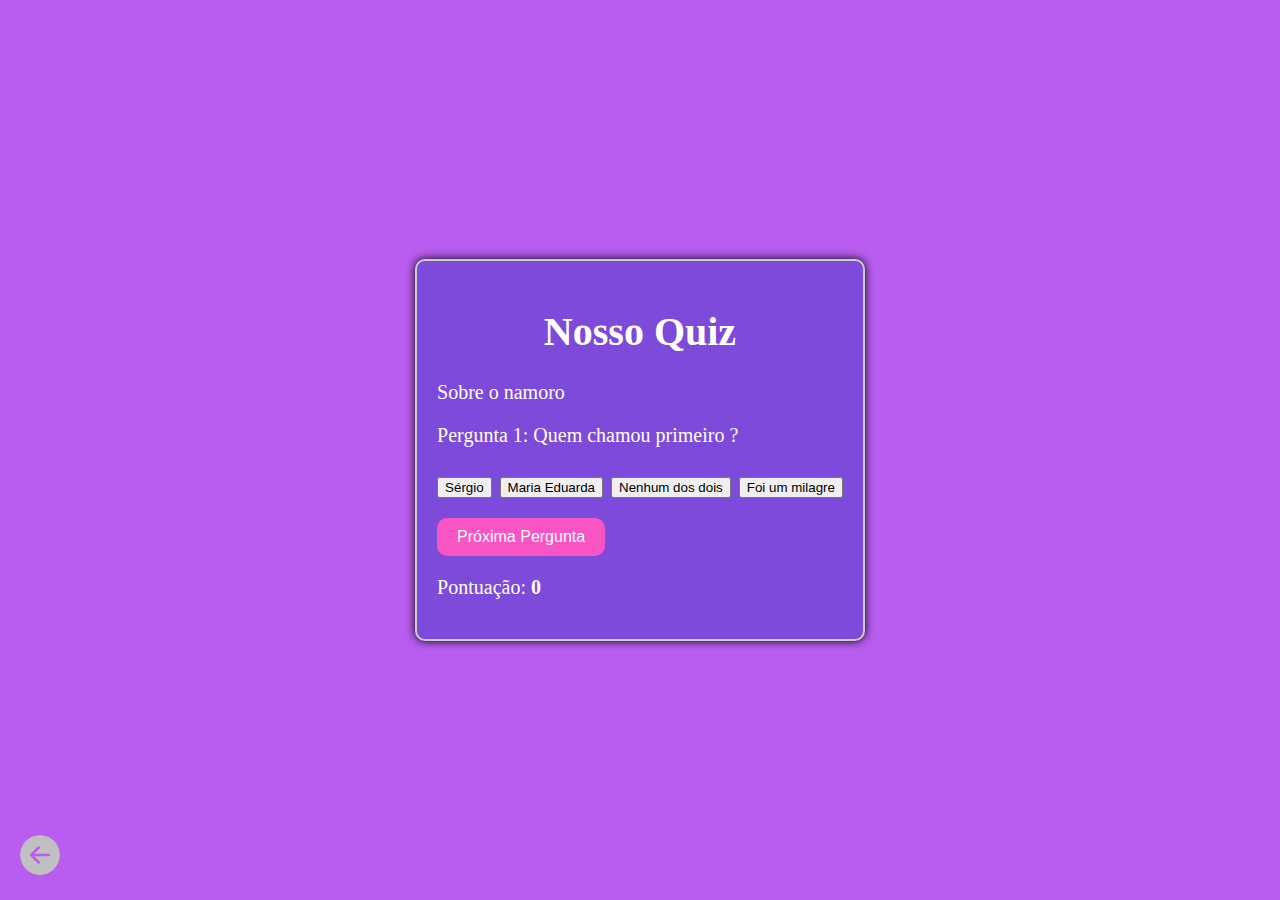
<file: quiz.html>
<!DOCTYPE html>
<html lang="pt-br">
<head>
    <meta charset="UTF-8">
    <meta name="viewport" content="width=device-width, initial-scale=1.0">
    <title>Nosso Quiz</title>
    <link rel="stylesheet" href="quiz.css">
</head>
<body>
    <div class="quiz_container">
        <h1>Nosso Quiz</h1>
        <div id="topico_pergunta">
            <p id="topico_texto"></p>
        </div>
        <div id="pergunta_container">
            <p id="pergunta_texto"></p>
        </div>
        <div id="opcoes_container">
            <!--Aqui vão aparecer as opções-->
        </div>
        <button id="proxima_pergunta">Próxima Pergunta</button>
        <p id="score">Pontuação: <span id="valor_score">0</span></p>
    </div>
    <script src="quiz.js"></script>
    <a href="escolha.html"><img id="seta" src="seta2.svg" alt="seta de voltar"></a>

</body>
</html>
</file>
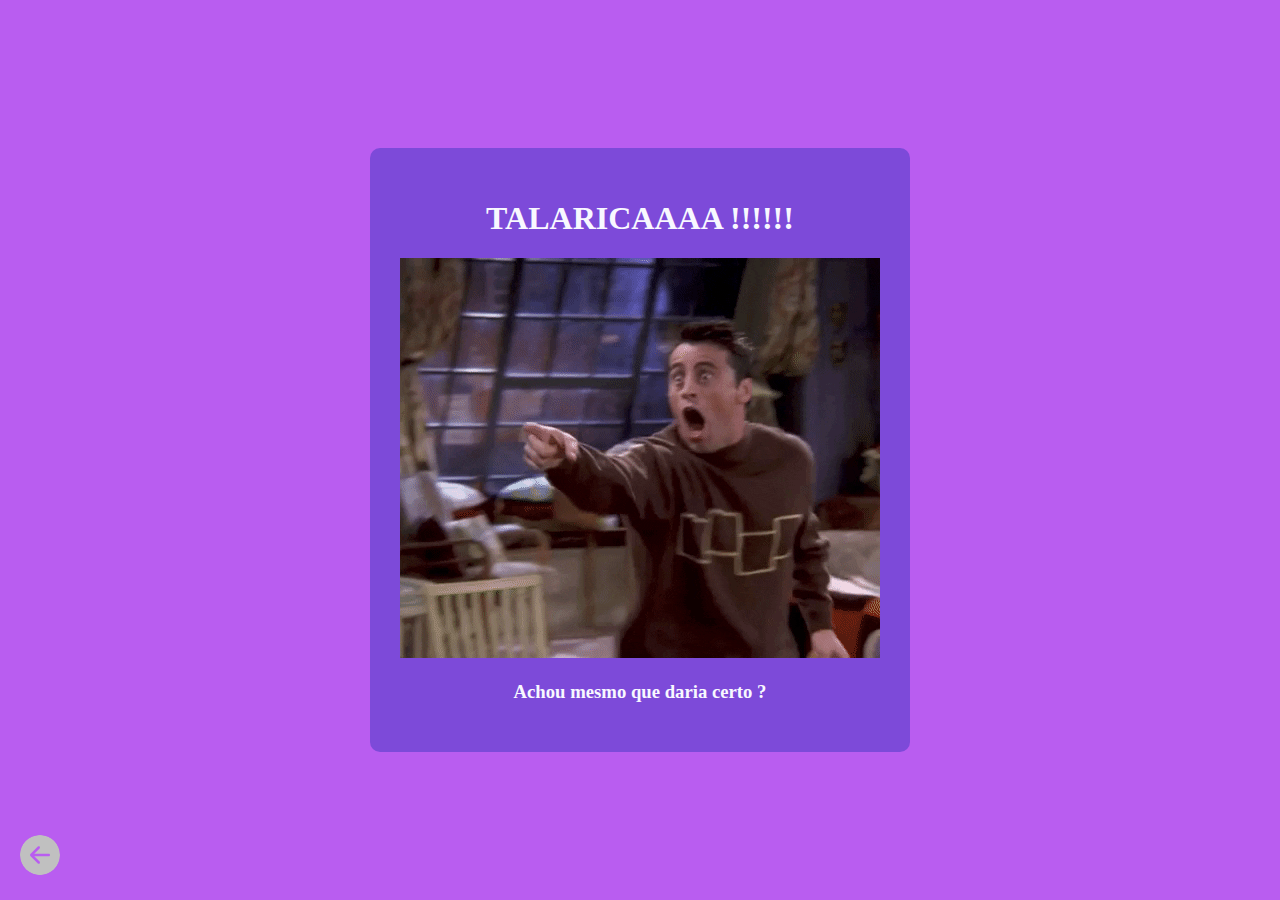
<file: talarica.html>
<!DOCTYPE html>
<html lang="pt-br">
<head>
    <meta charset="UTF-8">
    <meta name="viewport" content="width=device-width, initial-scale=1.0">
    <title>Talarica</title>
    <link rel="stylesheet" href="style.css">
</head>
<body>
    <style>
        #seta{
            position: absolute;
            bottom: 25px; /* Ajuste conforme necessário para posicionar a seta abaixo do contêiner */
            left: 10px; /* Ajuste conforme necessário para posicionar a seta à esquerda do contêiner */
            width: 40px;
            height: 40px;
            border-radius: 50%;
}
        body{
            margin: 0;
            display: flex;
            justify-content: center;
            align-items: center;
            height: 100vh;
        }
        h3{
            text-align: center;
        }
        .container{
            text-align: center;
        }
        .container img{
            max-width: 100%;
            height: auto;
        }
    </style>
    <div class="container">
        <h1>TALARICAAAA !!!!!!</h1>
        <img src="fotos/gif_joey.gif" alt="gif_joey">
        <h3>Achou mesmo que daria certo ?</h3>
    </div>
    <a href="index.html"><img id="seta" src="seta2.svg" alt="seta de voltar"></a>
</body>
</html>
</file>
<file: style.css>
body{
    background-color: #B95DF0; /*#7D4AD9*/ /*#B95DF0*/
    margin: 0;
    padding: 0;
    color: #F8F8FF;
}
.container{
    max-width: 500px;
    padding: 30px;
    margin: 0  auto;
    border-radius: 10px;
    background-color: #7D4AD9;
}

#foto{
    width: 150px;
    height: 150px;
    border-radius: 50%;
    display: block;
    margin-left: auto;
    margin-right: auto;
}
h1{
    text-align: center;
    color: #F8F8FF;
}
.grupo-formulario{
    margin-top: 15px;
    margin-bottom: 15px;
}
label{
    display: block;
    font-weight: bold;
    margin-bottom: 5px;
}
input{
    width: 100%;
    padding: 5px;
    border: 1px solid #ccc;
    border-radius: 10px;
    font-size: 16px;
}
button {
    width: 100%;
    padding: 10px;
    background-color: #CB4AD9 ;
    color: #fff;
    border: none;
    border-radius: 10px;
    font-size: 16px;
    cursor: pointer;
  }
  button:hover{
    background-color: #6354F8;
  }
#botao_talarica{
    margin-top: 10px;
    text-align: center;
  }
#seta{
    margin-top: 10px;
    width: 40px;
    height: 40px;
    border-radius: 50%;
    margin-left: 10px;
}
#foto{
    width: 150px;
    height: 150px;
    border-radius: 50%;
    display: block;
    margin-left: auto;
    margin-right: auto;
}
h1{
    text-align: center;
    color: #F8F8FF;
}
.grupo-formulario{
    margin-top: 15px;
    margin-bottom: 15px;
}
label{
    display: block;
    font-weight: bold;
    margin-bottom: 5px;
}
input{
    width: 100%;
    padding: 8px;
    border: 1px solid #ccc;
    border-radius: 10px;
    font-size: 16px;
}
button {
    width: 100%;
    padding: 10px;
    background-color: #CB4AD9 ;
    color: #fff;
    border: none;
    border-radius: 10px;
    font-size: 16px;
    cursor: pointer;
  }
  button:hover{
    background-color: #6354F8;
  }
#botao_talarica a {
    margin-top: 10px;
    text-align: center;
    text-decoration: none;
    
  }
#seta{
    margin-top: 10px;
    width: 40px;
    height: 40px;
    border-radius: 50%;
    margin-left: 10px;
}
</file>
<file: painel.css>
* {
    margin: 0;
    padding: 0;
    box-sizing: border-box;
  }
  
  body {
    background-color: #B95DF0;
    margin: 0;
    padding: 0;
    color: #F8F8FF;
  }
  h1{
    text-align: center;
    margin: 15px;
  }
  .container {
    max-width: 500px;
    padding: 30px;
    margin: 0 auto;
    border-radius: 10px;
    background-color: #7D4AD9;
  }
  
  .painel-de-fotos {
    display: flex;
    flex-wrap: wrap;
    justify-content: center;
    padding: 20px ;
  }
  
  .foto-zoada {
    width: 300px;
    padding: 10px;
    background-color: #fff;
    box-shadow: 0 0 5px rgba(0, 0, 0, 0.1);
    text-align: center;
    margin: auto;
    margin-bottom: 20px;
  }
  .foto-zoada img {
    max-width: 100%;
    height: auto;
  }
  
  .legenda {
    margin-top: 10px;
    font-style: italic;
    color: #888;
  }
  #legenda_video{
    margin-top: -25px;
    font-style: italic;
    color: #888;
  }
  #seta{
    margin-top: 10px;
    width: 40px;
    height: 40px;
    border-radius: 50%;
    margin-left: 10px;
}
</file>
<file: quiz.css>
body {
    display: flex;
    justify-content: center;
    align-items: center;
    height: 100vh;
    margin: 0;
    padding: 0;
    background-color: #B95DF0;
    color: white;
}
h1{
    text-align: center;
    font-size: 40px;
}
.quiz_container{
    max-width: 800px;
    padding: 20px;
    border: 2px solid #ccc;
    border-radius: 10px;
    background-color: #7D4AD9;
    box-shadow: 0 0 10px black;
}
#topico_pergunta{
    font-size: 20px;
}
#pergunta_texto{
    margin-bottom:30px;
    font-size: 20px;
    color: white;
}
#opcoes_container{
    display: flex;
    align-items: center;
    justify-content: center;
    gap: 8px;

}
#proxima_pergunta{
    background-color: #F854C3;
    color: #fff;
    border: none;
    padding: 10px 20px;
    font-size: 16px;
    cursor: pointer;
    border-radius: 10px;
    margin-top: 20px;
}
#seta{
    position: absolute;
    bottom: 25px; /* Ajuste conforme necessário para posicionar a seta abaixo do contêiner */
    left: 10px; /* Ajuste conforme necessário para posicionar a seta à esquerda do contêiner */
    width: 40px;
    height: 40px;
    border-radius: 50%;
}
#score{
    font-size: 20px;
    margin-top: 20px;
}
#valor_score{
    font-weight: bold;
    font-size: 20px;
}
#seta{
    margin-left: 10px;
}
</file>
